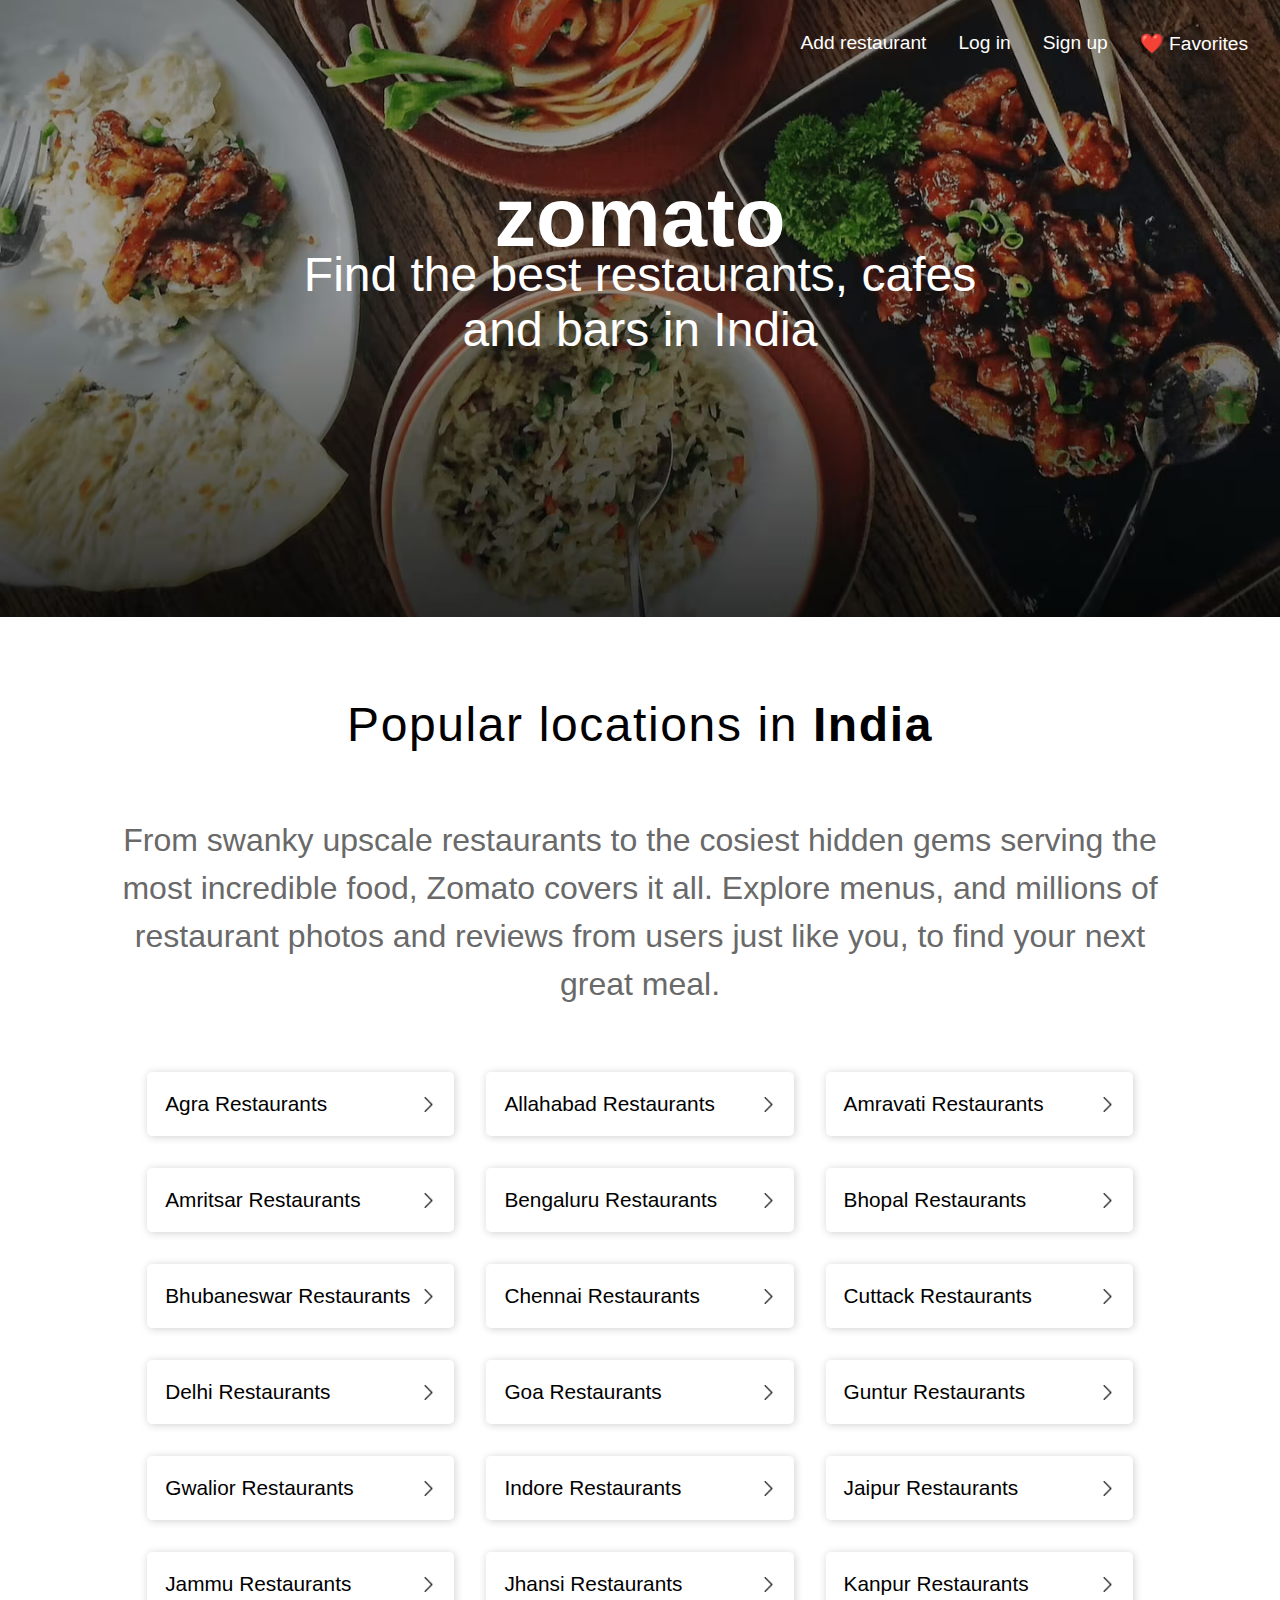
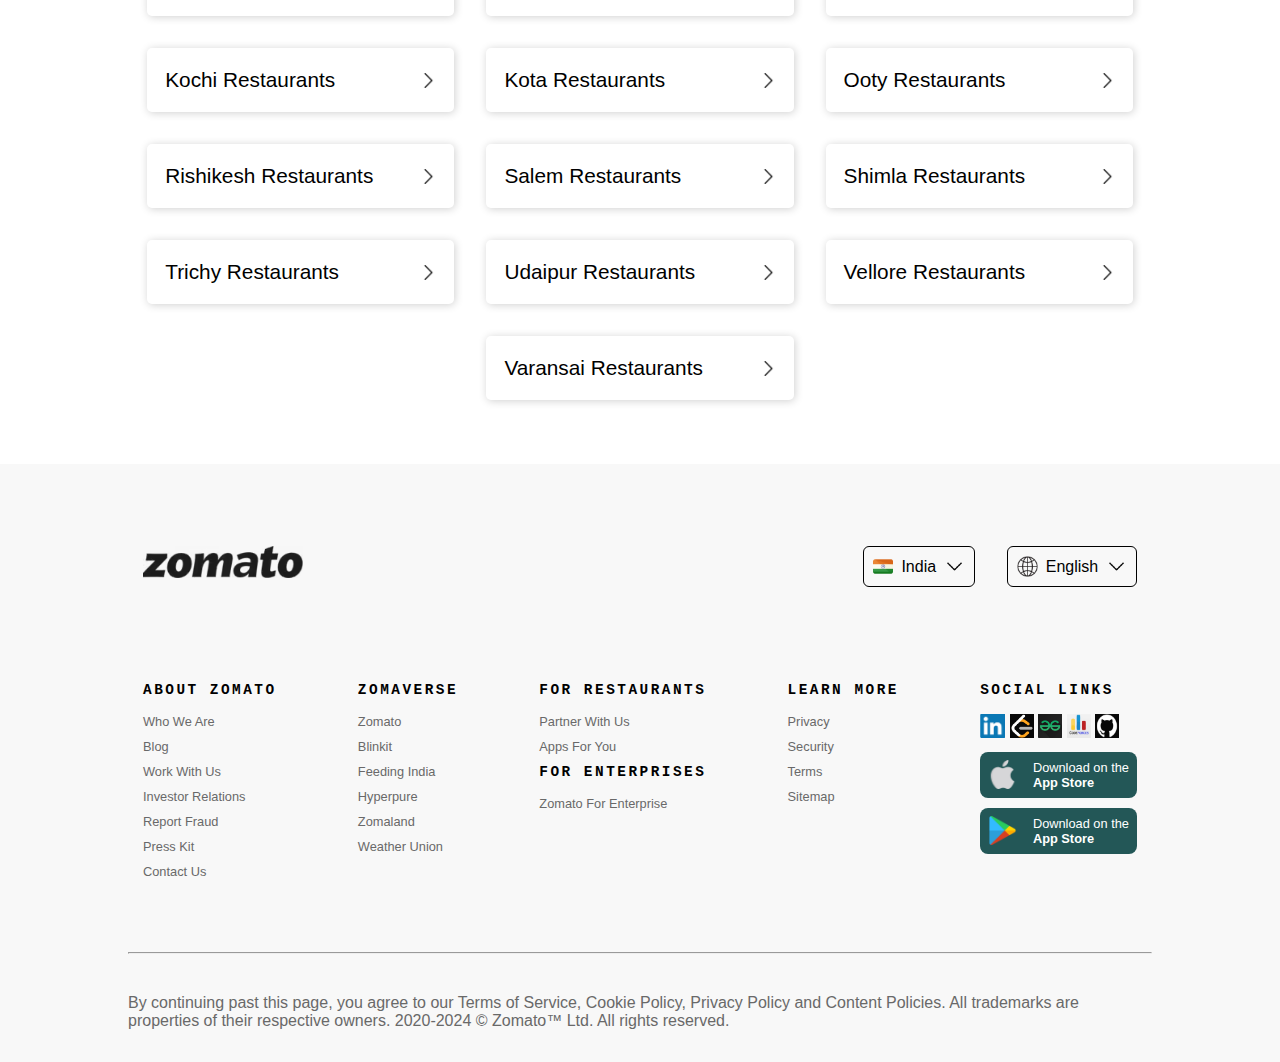
<file: index.html>
<!DOCTYPE html>
<html lang="en">

<head>
    <meta charset="UTF-8">
    <meta name="viewport" content="width=device-width, initial-scale=1.0">
    <title>Best Restaurants In India-Zomato Clone-BY NIDHI UPMAN</title>
    <link rel="icon" type="image/png" sizes="16x16" href="assets/icons/zomato_favicon.jpg">
    <link rel="stylesheet" href="style.css">
    <link rel="preconnect" href="https://fonts.googleapis.com">
    <link rel="preconnect" href="https://fonts.gstatic.com" crossorigin>
    <link href="https://fonts.googleapis.com/css2?family=Edu+TAS+Beginner:wght@700&display=swap" rel="stylesheet">
</head>

<body>
    <!-- header -->
    <header>
        <nav class="navbar">
        
            
            <p><a href="https://www.zomato.com/partner-with-us" target="_blank" style="color: white;">Add restaurant</a></p>
            <p><a href="https://www.zomato.com/" target="_blank" style="color: white;">Log in</a></p>
            <p><a href="https://www.zomato.com/" target="_blank" style="color: white;">Sign up</a></p>
            <p><a href="favorites.html" style="color:white;">❤️ Favorites</a></p>
                    


            
        </nav>
        <div class="header-center">
            <h1>zomato</h1>
            <p>Find the best restaurants, cafes</p>
            <p>and bars in India</p>
        </div>
        <div class="empty-container">
            <p>p</p>
        </div>
    </header>

    <!-- hero-section -->
    <div class="hero-section">
        <div class="hero-section-text-content">
            <div class="hero-section-text-content-heading">
                <p>Popular locations in</p>
                <!-- <img src="assets/icons/india.png" alt="indian-flag" class="flag"> -->
                <p>&nbsp;<b>India</b></p>
            </div>
            <div class="hero-section-text-content-sub-heading">
                <p>
                    From swanky upscale restaurants to the cosiest hidden gems serving the most incredible food, Zomato
                    covers it all. Explore menus, and millions of restaurant photos and reviews from users just like
                    you, to find your next great meal.
                </p>
            </div>
            <div class="states-container">

            </div>
        </div>
    </div>

    <!-- footer -->
    <footer>
        <div class="footer-header">
            <img src="assets/icons/footer-image.avif" alt="footer-image" class="footer-img">
            <div class="footer-header-drop-down">

                <div class="countries">
                    <div class="show-country">
                        <img src="assets/icons/india.png" alt="indian-flag" class="country-flag">
                        <p class="country-name">India</p>
                        <img src="assets/icons/down-arrow.png" alt="down-arrow">
                    </div>
                    <div class="countries-drop-down">
                        <div class="countries-drop-down-container">
                            <div class="triangular-box-1">
                            </div>
                        </div>
                    </div>
                </div>
                <div class="languages">
                    <div class="show-language">
                        <img src="assets/icons/earth-globe.png" alt="indian-flag">
                        <p class="show-language-on-language-box">English</p>
                        <img src="assets/icons/down-arrow.png" alt="down-arrow">
                    </div>
                    <div class="languages-drop-down">
                        <div class="languages-drop-down-container">

                            <div class="triangular-box-2">
                            </div>
                        </div>
                    </div>
                </div>
            </div>
        </div>
        <div class="footer-hero-section">
            <section class="about">
                <p class="footer-heading">ABOUT ZOMATO</p>
                <p class="footer-links"><a href="https://www.zomato.com/who-we-are">Who We Are</a></p>
                <p class="footer-links"><a href="https://blog.zomato.com/">Blog</a></p>
                <p class="footer-links"><a href="https://www.zomato.com/careers">Work With Us</a></p>
                <p class="footer-links"><a href="https://www.zomato.com/investor-relations">Investor Relations</a></p>
                <p class="footer-links"><a href="https://www.zomato.com/report-fraud">Report Fraud</a></p>
                <p class="footer-links"><a href="https://blog.zomato.com/press-kit">Press Kit</a></p>
                <p class="footer-links"><a href="https://www.zomato.com/contact">Contact Us</a></p>
            </section>
            <section class="zomaverse">
                <p class="footer-heading">ZOMAVERSE</p>
                <p class="footer-links"><a href="https://www.zomato.com/">Zomato</a></p>
                <p class="footer-links"><a href="https://blinkit.com/">Blinkit</a></p>
                <p class="footer-links"><a href="https://www.feedingindia.org/">Feeding India</a></p>
                <p class="footer-links"><a href="https://www.hyperpure.com/">Hyperpure</a></p>
                <p class="footer-links"><a href="https://www.zomato.com/zomaland">Zomaland</a></p>
                <p class="footer-links"><a href="https://www.weatherunion.com/">Weather Union</a></p>
            </section>
            <section class="for-restaurants">
                <p class="footer-heading">FOR RESTAURANTS</p>
                <p class="footer-links"><a href="https://www.zomato.com/partner-with-us">Partner With Us</a></p>
                <p class="footer-links"><a href="https://play.google.com/store/apps/details?id=com.application.services.partner&hl=en_IN&gl=US">Apps For You</a></p>
                <p class="footer-heading">FOR ENTERPRISES</p>
                <p class="footer-links"><a href="https://nidhiupman568.github.io/NIDHI-UPMAN-PORTFOLIO-Inspired-by-TERMINAL-POWERSHELL-COMMAND-PROMPT-/">Zomato For Enterprise</a></p>
            </section>
            <section class="learn-more">
                <p class="footer-heading">LEARN MORE</h4>
                <p class="footer-links"><a href="https://www.zomato.com/policies/privacy/">Privacy</a></p>
                <p class="footer-links"><a href="https://www.zomato.com/policies/security/">Security</a></p>
                <p class="footer-links"><a href="https://www.zomato.com/policies/security/">Terms</a></p>
                <p class="footer-links"><a href="https://www.zomato.com/directory">Sitemap</a></p>
            </section>
            <section class="social-links">
                <p class="footer-heading social-heading">SOCIAL LINKS</p>
                <div class="social-links-container">
                    
                        <a href="https://www.linkedin.com/in/upmannidhi09/" target="_blank">
                            <img src="assets/icons/social-media/linkedin.png" alt="LinkedIn">
                        </a>
                
<a href="https://leetcode.com/u/upmannidhi09/" target="_blank">
    <img src="assets/icons/social-media/leetcode.png" alt="LeetCode" style="width:24px;height:24px;">
</a>
<a href="https://www.geeksforgeeks.org/user/upmannidhi09/" target="_blank">
    <img src="assets/icons/social-media/gfg.png" alt="GeeksforGeeks" style="width:24px;height:24px;">
</a>

<!--<a href="https://www.codechef.com/users/upmanyunidhi09" target="_blank">
    <img src="assets/icons/social-media/codechef.png" alt="CodeChef" style="width:24px;height:24px;">
</a>-->
<a href="https://www.codechef.com/users/upmanyunidhi09" target="_blank">
    <img src="assets/icons/social-media/codeforces.png" alt="Codeforces" style="width:24px;height:24px;">
</a>
<a href="https://github.com/nidhiupman568" target="_blank">
    <img src="assets/icons/social-media/github.png" alt="GitHub" style="width:24px;height:24px;">
</a>
                    
                </div>
                <div class="download-container">
                    <div class="download">
                        <img src="assets/icons/apple.png" alt="apple">
                        <div class="download-content">
                            <p>Download on the</p>
                            <h3>App Store</h3>
                        </div>
                    </div>
                    <div class="download">
                        <img src="assets/icons/playstore.png" alt="playstore">
                        <div class="download-content">
                            <p>Download on the</p>
                            <h3>App Store</h3>
                        </div>
                    </div>
                </div>
            </section>
        </div>
        <div class="footer-footer">
            <hr class="horizontal-line">
            <p class="last-content">By continuing past this page, you agree to our Terms
                of Service, Cookie
                Policy, Privacy Policy and Content
                Policies. All trademarks are properties of their respective owners. 2020-2024 © Zomato™ Ltd. All rights
                reserved.</p>
        </div>
    </footer>

    <!-- overlay -->
    <div id="overlay">
        <?xml version="1.0" encoding="utf-8"?>
        <svg xmlns="http://www.w3.org/2000/svg" xmlns:xlink="http://www.w3.org/1999/xlink"
            style="margin: auto; background: none; margin-top: 5rem; display: block; shape-rendering: auto;"
            width="148px" height="148px" viewBox="0 0 100 100" preserveAspectRatio="xMidYMid">
            <circle cx="50" cy="50" fill="none" stroke="#df1317" stroke-width="5" r="44"
                stroke-dasharray="207.34511513692632 71.11503837897544">
                <animateTransform attributeName="transform" type="rotate" repeatCount="indefinite"
                    dur="0.9345794392523364s" values="0 50 50;360 50 50" keyTimes="0;1"></animateTransform>
            </circle>
        </svg>

        <p>Hang on while we fetch restaurants for you...😊</p>
    </div>
    <script src="script.js"></script>
</body>

</html>
</file>
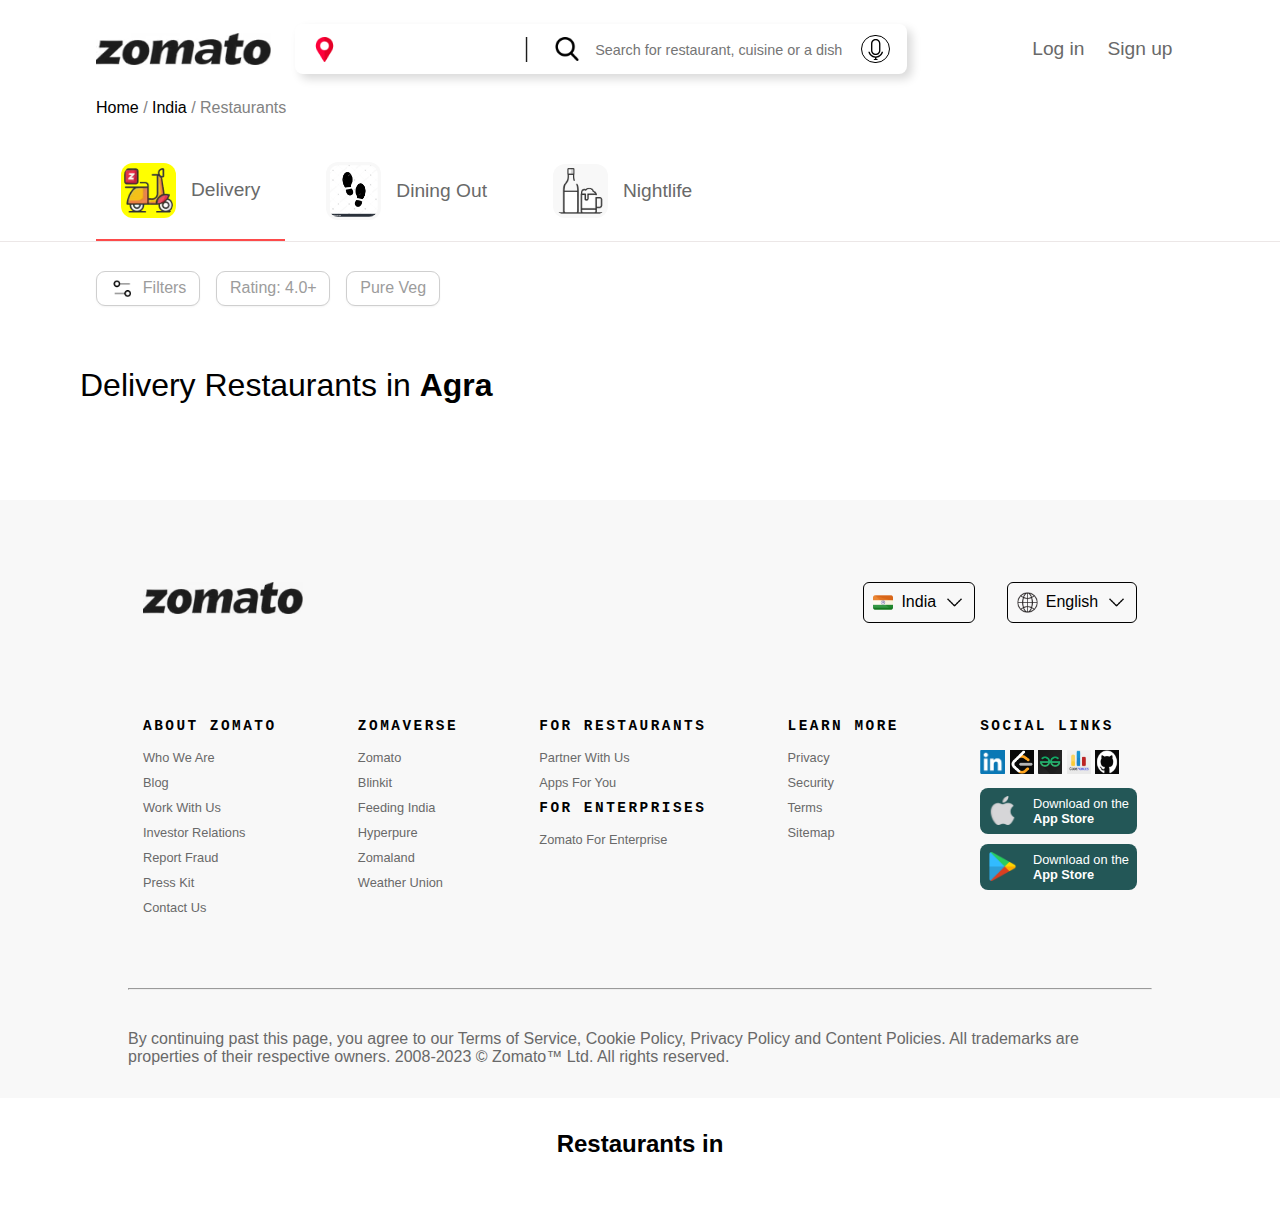
<file: cityFood.html>
<!DOCTYPE html>
<html lang="en">

<head>
    <meta charset="UTF-8">
    <meta name="viewport" content="width=device-width, initial-scale=1.0">
    <title class="pageTitle">Delivery Restaurants in </title>
    <link rel="icon" type="image/png" sizes="16x16" href="assets/icons/zomato_favicon.jpg">
    <link rel="stylesheet" href="cityFood.css">
</head>

<body>
    <!-- Header -->
    <header>
        <div class="left-header">
            <img src="assets/icons/footer-image.avif" alt="" class="zomato-logo">
            <div class="search-locality">
                <div class="location">
                    <div class="location-container">
                        <img src="assets/icons/current-location.png" alt="current-location" class="location-img">
                        <p class="city-name"></p>
                    </div>
                    <div class="down-arrow">
                        <img src="assets/icons/down-filled-triangular-arrow.png" alt="down-arrow"
                            class="down-arrow-img">
                    </div>
                </div>
                <img src="assets/icons/vertical-line.png" alt="" class="vertical-line">
                <div class="dish">
                    <div class="dish-container">
                        <img src="assets/icons/search (2).png" alt="search-icon" class="search-icon">
                        <input type="text" placeholder="Search for restaurant, cuisine or a dish" class="search-input">
                        <div class="listening-container">
                            <p>Listening</p>
                            <img src="assets/gifs/linear preloader.gif" alt="" class="microphone-preloader">
                        </div>
                        <div class="microphone-container">
                            <svg id="microphone" viewBox="-5 0 32 32" version="1.1" xmlns="http://www.w3.org/2000/svg"
                                xmlns:xlink="http://www.w3.org/1999/xlink"
                                xmlns:sketch="http://www.bohemiancoding.com/sketch/ns">
                                <title>microphone</title>
                                <desc>Created with Sketch Beta.</desc>
                                <defs></defs>
                                <g id="Page-1" stroke="none" stroke-width="1" fill="none" fill-rule="evenodd"
                                    sketch:type="MSPage">
                                    <g id="Icon-Set" sketch:type="MSLayerGroup"
                                        transform="translate(-105.000000, -307.000000)" fill="#000000">
                                        <path
                                            d="M111,314 C111,311.238 113.239,309 116,309 C118.761,309 121,311.238 121,314 L121,324 C121,326.762 118.761,329 116,329 C113.239,329 111,326.762 111,324 L111,314 L111,314 Z M116,331 C119.866,331 123,327.866 123,324 L123,314 C123,310.134 119.866,307 116,307 C112.134,307 109,310.134 109,314 L109,324 C109,327.866 112.134,331 116,331 L116,331 Z M127,326 L125,326 C124.089,330.007 120.282,333 116,333 C111.718,333 107.911,330.007 107,326 L105,326 C105.883,330.799 110.063,334.51 115,334.955 L115,337 L114,337 C113.448,337 113,337.448 113,338 C113,338.553 113.448,339 114,339 L118,339 C118.552,339 119,338.553 119,338 C119,337.448 118.552,337 118,337 L117,337 L117,334.955 C121.937,334.51 126.117,330.799 127,326 L127,326 Z"
                                            id="microphone" sketch:type="MSShapeGroup"></path>
                                    </g>
                                </g>
                            </svg>

                        </div>

                    </div>
                    <div class="search-dish-container">
                        <!-- <div class="search-restaurant-container-img-details">
                            <img src="assets/food/karchi.avif" alt="" class="search-restaurant-img">
                            <div class="search-restaurant-container-details">
                                <p class="search-restaurant-heading">Bikanervala</p>
                                <div class="search-restaurant-rating-container">
                                    <b class="search-restaurant-rating">4.3</b>
                                    <p class="search-star-icon" style="margin: 0px 0px 3px 2px;">☆</p>
                                </div>
                                <div class="search-restaurant-order-now">
                                    <p class="order-now">Order now</p>
                                    <img src="assets/icons/red-right-arrow.png" alt="" style="width: 1.1rem;">
                                </div>
                                <p class="search-restaurant-deliverytime">Delivery in 45 mins</p>

                            </div>
                        </div> -->
                    </div>
                </div>
            </div>
        </div>
        <div class="right-header">
            <p>Log in</p>
            <p>Sign up</p>
        </div>
        <div class="right-header-sm">
            <div class="sm-app">
                <p>Use App</p>
            </div>
            <img src="assets/icons/profile.png" alt="profile-pic">
        </div>
    </header>
    <div class="extra-space-top">
        hi
    </div>
    <div class="sub-header-sm">
        <div class="search-locality-sm">
            <div class="location-sm">
                <div class="location-container">
                    <img src="assets/icons/current-location.png" alt="current-location" class="location-img-sm">
                    <b class="city-name-sm"></b>
                </div>
            </div>
            <div class="dish">
                <div class="dish-container-sm">
                    <img src="assets/icons/search (2).png" alt="search-icon">
                </div>
            </div>
        </div>
    </div>

    <div class="dish-sm">
        <div class="dish-container-sm">
            <img src="assets/icons/search (2).png" alt="search-icon">
            <input type="text" placeholder="Search for restaurant, cuisine or a dish" class="search-input-sm">
            <div class="listening-container-sm">
                <p>Listening</p>
                <img src="assets/gifs/linear preloader.gif" alt="" class="microphone-preloader-sm">
            </div>
            <div class="microphone-container-sm">
                <svg id="microphone-sm" viewBox="-5 0 32 32" version="1.1" xmlns="http://www.w3.org/2000/svg"
                    xmlns:xlink="http://www.w3.org/1999/xlink" xmlns:sketch="http://www.bohemiancoding.com/sketch/ns">
                    <title>microphone</title>
                    <desc>Created with Sketch Beta.</desc>
                    <defs></defs>
                    <g id="Page-1" stroke="none" stroke-width="1" fill="none" fill-rule="evenodd" sketch:type="MSPage">
                        <g id="Icon-Set" sketch:type="MSLayerGroup" transform="translate(-105.000000, -307.000000)"
                            fill="#000000">
                            <path
                                d="M111,314 C111,311.238 113.239,309 116,309 C118.761,309 121,311.238 121,314 L121,324 C121,326.762 118.761,329 116,329 C113.239,329 111,326.762 111,324 L111,314 L111,314 Z M116,331 C119.866,331 123,327.866 123,324 L123,314 C123,310.134 119.866,307 116,307 C112.134,307 109,310.134 109,314 L109,324 C109,327.866 112.134,331 116,331 L116,331 Z M127,326 L125,326 C124.089,330.007 120.282,333 116,333 C111.718,333 107.911,330.007 107,326 L105,326 C105.883,330.799 110.063,334.51 115,334.955 L115,337 L114,337 C113.448,337 113,337.448 113,338 C113,338.553 113.448,339 114,339 L118,339 C118.552,339 119,338.553 119,338 C119,337.448 118.552,337 118,337 L117,337 L117,334.955 C121.937,334.51 126.117,330.799 127,326 L127,326 Z"
                                id="microphone" sketch:type="MSShapeGroup"></path>
                        </g>
                    </g>
                </svg>

            </div>
        </div>
        <div class="search-dish-container-sm">
            <div class="search-restaurant-container-img-details-sm">
                <img src="assets/food/karchi.avif" alt="" class="search-restaurant-img-sm">
                <div class="search-restaurant-container-details-sm">
                    <p class="search-restaurant-heading-sm">Bikanervala</p>
                    <div class="search-restaurant-rating-container-sm">
                        <b class="search-restaurant-rating-sm">4.3</b>
                        <p class="search-star-icon-sm" style="margin: 0px 0px 3px 2px;">☆</p>
                    </div>
                    <div class="search-restaurant-order-now-sm">
                        <p class="order-now-sm">Order now</p>
                        <img src="assets/icons/red-right-arrow.png" alt="" style="width: 1.1rem;">
                    </div>
                    <p class="search-restaurant-deliverytime-sm">Delivery in 45 mins</p>
                </div>
            </div>
        </div>
    </div>


    <div class="detect-current-location">
        <img src="assets/icons/detect-current-location.png" alt="" class="current-location-img">
        <div class="current-location-container">
            <p class="detect-current-location-text">Detect current location</p>
            <p class="gps">Using GPS</p>
        </div>
    </div>
    <div class="bread-crumb">
        <div class="bread-cumb-container">
            <p><a href="index.html">Home </a> / <a href="index.html"> India </a> /
                <b class="city-name-in-breadcrumb" style="font-weight: 100;"></b>
                Restaurants
            </p>
        </div>
    </div>

    <div class="categories">
        <div class="categories-container">
            <div class="delivery">
                <img src="assets/icons/delivery-image.avif" alt="delivery-image" class="delivery-image">
                <p>Delivery</p>
            </div>
            <div class="dining-out">
                <img src="assets/icons/dinning-out.avif" alt="dining-out-image" class="dining-out-image">
                <p>Dining Out</p>
            </div>
            <div class="night-life">
                <img src="assets/icons/nightLife.webp" alt="night-life-image" class="night-life-image">
                <p>Nightlife</p>
            </div>
        </div>
    </div>

    <div class="filters">
        <div class="filter-container">
            <div class="filter-box">
                <img src="assets/icons/filter.png" alt="filter-image" class="filter-image">
                <p class="filter-count"
                    style="display: none; background-color:red;color: white; border-radius: 5px; padding: 0.3rem 0.5rem;">
                    0</p>
                <p>Filters</p>
            </div>
            <div class="rating-box">
                <p class="rating-box-filter"
                    style="display: flex; flex-direction: row; align-items: center;gap: 0.5rem;">
                    Rating: 4.0+</p>
                <p class="cross-1" style="display: none;">X</p>
            </div>
            <div class="pure-veg-box">
                <p class="pure-veg-filter" style="display: flex; flex-direction: row; align-items: center;gap: 0.5rem;">
                    Pure Veg </p>
                <p class="cross-2" style="display: none;">X</p>
            </div>
        </div>
    </div>

    <!-- all-filters -->
    <div class="all-filters">
        <div class="all-filter-container">
            <div class="all-filter-header">
                <p>Filters</p>
                <img src="assets/icons/close-button.jpg" alt="close-button" class="filter-close-icon">
            </div>
            <hr>
            <div class="all-filter-hero-section">
                <div class="filter-container">
                    <div class="filter-container-left-section">
                        <div class="filter-1 filter-0">
                            <h3>Sort by</h3>
                            <p class="sort-by-type">Popularity</p>
                        </div>
                        <div class="filter-1 filter-2">
                            <h3>Cuisines</h3>
                        </div>
                        <div class="filter-1 filter-3">
                            <h3>Rating</h3>
                        </div>
                        <div class="filter-1 filter-4">
                            <h3>Cost per person</h3>
                        </div>
                        <div class="filter-1 filter-5">
                            <h3>More filters</h3>
                        </div>
                    </div>
                    <div class="filter-container-right-section">
                        <div class="filter-1-options">
                            <div class="popularity-box filter-option-box">
                                <input type="checkbox" name="popularity" id="popularity"
                                    onclick="handleCheckboxClick('popularity')">&nbsp;
                                <label for="popularity">Popularity</label>
                            </div>
                            <div class="rating-high-to-low-box filter-option-box">
                                <input type="checkbox" name="rating" id="rating"
                                    onclick="handleCheckboxClick('rating')">&nbsp;
                                <label for="rating">Rating: High to Low</label>
                            </div>
                            <div class="delivery-time-box filter-option-box">
                                <input type="checkbox" name="delivery-time" id="delivery-time"
                                    onclick="handleCheckboxClick('delivery-time')">&nbsp;
                                <label for="delivery-time">Delivery Time</label>
                            </div>
                            <div class="cost-low-to-high-box filter-option-box">
                                <input type="checkbox" name="cost-low-to-high" id="cost-low-to-high"
                                    onclick="handleCheckboxClick('cost-low-to-high')">&nbsp;
                                <label for="cost-low-to-high">Cost: Low to High</label>
                            </div>
                            <div class="cost-high-to-low-box filter-option-box">
                                <input type="checkbox" name="cost-high-to-low" id="cost-high-to-low"
                                    onclick="handleCheckboxClick('cost-high-to-low')">&nbsp;
                                <label for="cost-high-to-low">Cost: High to Low</label>
                            </div>
                        </div>
                        <div class="filter-2-options">
                            <div class="filter-2-options-container">
                                <div class="filter-2-options-search-box">
                                    <img src="assets/icons/search (2).png" alt="cuisine-search"
                                        class="cuisine-search">
                                    <input type="text" placeholder="Search here" class="blinking-cursor">
                                    <img src="assets/icons/close-button.jpg" alt="cuisine-close-button"
                                        class="cuisine-close-button">
                                </div>
                                <div class="filter-2-options-categories">
                                    <div class="filter-2-options-categories-containers">

                                    </div>
                                </div>
                            </div>
                        </div>
                        <div class="filter-3-options">
                            <div class="filter-3-options-header">
                                <h5>Rating</h5>
                                <h3 class="rating-display">Any</h3>
                            </div>
                            <div class="filter-3-options-container">
                                <div class="any-rating">
                                    <p class="rate-circle-1"></p>
                                    <h4 class="rating-any">Any</h4>
                                </div>
                                <p class="rate-line-1"></p>
                                <div class="any-rating">
                                    <p class="rate-circle-2"></p>
                                    <h4 class="rating3_5">3.5</h4>
                                </div>
                                <p class="rate-line-2"></p>
                                <div class="any-rating">
                                    <p class="rate-circle-3"></p>
                                    <h4 class="rating4">4.0</h4>
                                </div>
                                <p class="rate-line-3"></p>
                                <div class="any-rating">
                                    <p class="rate-circle-4"></p>
                                    <h4 class="rating4_5">4.5</h4>
                                </div>
                                <p class="rate-line-4"></p>
                                <div class="any-rating">
                                    <p class="rate-circle-5"></p>
                                    <h4 class="rating5">5.0</h4>
                                </div>
                            </div>
                        </div>
                        <div class="filter-4-options">
                            <div class="filter-4-options-header">
                                <h5>Cost per person</h5>
                                <div class="cost-display-range">
                                    <h3 class="range-from">₹0</h3>
                                    <h3 class="rang-to">Any</h3>
                                </div>
                            </div>
                            <div class="filter-4-options-container">
                                <div class="cost-filter-ranges">
                                    <div class="cost-filter-container">
                                        <h4 class="cost-zero">₹0</h4>
                                        <div class="attached-box"></div>
                                    </div>
                                    <div class="any-cost">
                                        <p class="cost-circle-1"></p>
                                        <p class="cost-line-1"></p>
                                    </div>
                                </div>
                                <div class="cost-filter-ranges">
                                    <div class="cost-filter-container">
                                        <h4 class="cost-one-fity">₹150</h4>
                                        <div class="attached-box"></div>
                                    </div>
                                    <div class="any-cost">
                                        <p class="cost-circle-2"></p>
                                        <p class="cost-line-2"></p>
                                    </div>
                                </div>
                                <div class="cost-filter-ranges">
                                    <div class="cost-filter-container">
                                        <h4 class="cost-three-hundred">₹300</h4>
                                        <div class="attached-box"></div>
                                    </div>
                                    <div class="any-cost">
                                        <p class="cost-circle-3"></p>
                                        <p class="cost-line-3"></p>
                                    </div>
                                </div>
                                <div class="cost-filter-ranges">
                                    <div class="cost-filter-container">
                                        <h4 class="cost-six-hundred">₹600</h4>
                                        <div class="attached-box"></div>
                                    </div>
                                    <div class="any-cost">
                                        <p class="cost-circle-4"></p>
                                        <p class="cost-line-4"></p>
                                    </div>
                                </div>
                                <div class="cost-filter-ranges">
                                    <div class="cost-filter-container">
                                        <h4 class="cost-six-hundred">Any</h4>
                                        <div class="attached-box"></div>
                                    </div>
                                    <div class="any-cost">
                                        <p class="cost-circle-5"></p>
                                    </div>
                                </div>
                            </div>
                        </div>
                        <div class="filter-5-options">
                            <div class="filter-5-options-container">
                                <div class="filter-5-search">
                                    <div class="filter-5-search-container">
                                        <img src="assets/icons/search (2).png" alt="search">
                                        <input type="text" name="" id="" placeholder="Search here">
                                    </div>
                                    <div class="close-filter-5">
                                        <img src="assets/icons/close-button.jpg" alt="">
                                    </div>
                                </div>
                            </div>
                        </div>
                    </div>
                </div>
                <hr>
                <div class="hero-section-footer">
                    <button class="clear-all-btn">Clear all</button>
                    <button class="apply-btn">Apply</button>
                </div>
            </div>
        </div>
    </div>


    <!-- hero section -->
    <section class="deliveryRestaurants">
        <p class="deliveryRestaurants-Header">
            Delivery Restaurants in <b class="deliveryRestaurants-Header-city-name" style="font-weight: 600;">Agra</b>
        </p>
        <div class="deliveryRestaurants-container">
        </div>
    </section>

    <!-- Footer -->
    <footer>
        <div class="footer-header">
            <img src="assets/icons/footer-image.avif" alt="footer-image" class="footer-img">
            <div class="footer-header-drop-down">

                <div class="countries">
                    <div class="show-country">
                        <img src="assets/icons/india.png" alt="indian-flag" class="country-flag">
                        <p class="country-name">India</p>
                        <img src="assets/icons/down-arrow.png" alt="down-arrow">
                    </div>
                    <div class="countries-drop-down">
                        <div class="countries-drop-down-container">
                            <div class="triangular-box-1">
                            </div>
                        </div>
                    </div>
                </div>
                <div class="languages">
                    <div class="show-language">
                        <img src="assets/icons/earth-globe.png" alt="indian-flag">
                        <p class="show-language-on-language-box">English</p>
                        <img src="assets/icons/down-arrow.png" alt="down-arrow">
                    </div>
                    <div class="languages-drop-down">
                        <div class="languages-drop-down-container">

                            <div class="triangular-box-2">
                            </div>
                        </div>
                    </div>
                </div>
            </div>
        </div>
        <div class="footer-hero-section">
            <section class="about">
                <p class="footer-heading">ABOUT ZOMATO</p>
                <p class="footer-links"><a href="https://www.zomato.com/who-we-are">Who We Are</a></p>
                <p class="footer-links"><a href="https://blog.zomato.com/">Blog</a></p>
                <p class="footer-links"><a href="https://www.zomato.com/careers">Work With Us</a></p>
                <p class="footer-links"><a href="https://www.zomato.com/investor-relations">Investor Relations</a></p>
                <p class="footer-links"><a href="https://www.zomato.com/report-fraud">Report Fraud</a></p>
                <p class="footer-links"><a href="https://blog.zomato.com/press-kit">Press Kit</a></p>
                <p class="footer-links"><a href="https://www.zomato.com/contact">Contact Us</a></p>
            </section>
            <section class="zomaverse">
                <p class="footer-heading">ZOMAVERSE</p>
                <p class="footer-links"><a href="https://www.zomato.com/">Zomato</a></p>
                <p class="footer-links"><a href="https://blinkit.com/">Blinkit</a></p>
                <p class="footer-links"><a href="https://www.feedingindia.org/">Feeding India</a></p>
                <p class="footer-links"><a href="https://www.hyperpure.com/">Hyperpure</a></p>
                <p class="footer-links"><a href="https://www.zomato.com/zomaland">Zomaland</a></p>
                <p class="footer-links"><a href="https://www.weatherunion.com/">Weather Union</a></p>
            </section>
            <section class="for-restaurants">
            
                <p class="footer-heading">FOR RESTAURANTS</p>
                <p class="footer-links"><a href="https://www.zomato.com/partner-with-us">Partner With Us</a></p>
                <p class="footer-links"><a href="https://play.google.com/store/apps/details?id=com.application.services.partner&hl=en_IN&gl=US">Apps For You</a></p>
                <p class="footer-heading">FOR ENTERPRISES</p>
                <p class="footer-links"><a href="https://nidhiupman568.github.io/NIDHI-UPMAN-PORTFOLIO-Inspired-by-TERMINAL-POWERSHELL-COMMAND-PROMPT-/">Zomato For Enterprise</a></p>
            </section>
            <section class="learn-more">
                <p class="footer-heading">LEARN MORE</h4>
                    <p class="footer-links"><a href="https://www.zomato.com/policies/privacy/">Privacy</a></p>
                    <p class="footer-links"><a href="https://www.zomato.com/policies/security/">Security</a></p>
                    <p class="footer-links"><a href="https://www.zomato.com/policies/security/">Terms</a></p>
                    <p class="footer-links"><a href="https://www.zomato.com/directory">Sitemap</a></p>
            </section>
            <section class="social-links">
                <p class="footer-heading social-heading">SOCIAL LINKS</p>
                <div class="social-links-container">
                    
                    <a href="https://www.linkedin.com/in/upmannidhi09/" target="_blank">
                        <img src="assets/icons/social-media/linkedin.png" alt="LinkedIn">
                    </a>
            
<a href="https://leetcode.com/u/upmannidhi09/" target="_blank">
<img src="assets/icons/social-media/leetcode.png" alt="LeetCode" style="width:24px;height:24px;">
</a>
<a href="https://www.geeksforgeeks.org/user/upmannidhi09/" target="_blank">
<img src="assets/icons/social-media/gfg.png" alt="GeeksforGeeks" style="width:24px;height:24px;">
</a>

<!--<a href="https://www.codechef.com/users/upmanyunidhi09" target="_blank">
<img src="assets/icons/social-media/codechef.png" alt="CodeChef" style="width:24px;height:24px;">
</a>-->
<a href="https://www.codechef.com/users/upmanyunidhi09" target="_blank">
<img src="assets/icons/social-media/codeforces.png" alt="Codeforces" style="width:24px;height:24px;">
</a>
<a href="https://github.com/nidhiupman568" target="_blank">
<img src="assets/icons/social-media/github.png" alt="GitHub" style="width:24px;height:24px;">
</a>
                    
                    
                </div>
                <div class="download-container">
                    <div class="download">
                        <img src="assets/icons/apple.png" alt="apple">
                        <div class="download-content">
                            <p>Download on the</p>
                            <h3>App Store</h3>
                        </div>
                    </div>
                    <div class="download">
                        <img src="assets/icons/playstore.png" alt="playstore">
                        <div class="download-content">
                            <p>Download on the</p>
                            <h3>App Store</h3>
                        </div>
                    </div>
                </div>
            </section>
        </div>
        <div class="footer-footer">
            <hr class="horizontal-line">
            <p class="last-content">By continuing past this page, you agree to our Terms
                of Service, Cookie
                Policy, Privacy Policy and Content
                Policies. All trademarks are properties of their respective owners. 2008-2023 © Zomato™ Ltd. All rights
                reserved.</p>
        </div>
    </footer>

    <div class="footer-disclaimer-sm">
        <div class="footer-disclaimer-sm-container">
            <div class="order-on-app-notification">
                <div class="left-notification-container">
                    <div class="white-close-image">
                        <img src="assets/icons/white close.png" alt="close-notification" class="close-notification">
                        <div class="noti-line">I</div>
                    </div>
                    <div class="noti-zomato-icon">
                        <img src="assets/icons/zomato_favicon.jpg" alt="">
                        <p>Order online from Zomato mobile app</p>
                    </div>
                </div>
                <div class="right-notification-container">
                    <div class="app-link">
                        <a href="https://play.google.com/store/search?q=zomato&c=apps" style="color: red;">
                            Order on App
                        </a>
                    </div>
                </div>
            </div>
        </div>
        <div class="delivery-dining-container-sm">
            <div class="delivery-container-sm">
                <img src="assets/icons/delivery.avif" alt="delivery-image" class="delivery-image-sm">
                <p>Delivery</p>
            </div>
            <div class="dining-out-container-sm">
                <img src="assets/icons/dinning-out.avif" alt="dining-out-image" class="dining-out-image-sm">
                <p>Dining Out</p>
            </div>
        </div>
    </div>
    <!-- overlay -->
    <div id="overlay">
        <svg xmlns="http://www.w3.org/2000/svg" xmlns:xlink="http://www.w3.org/1999/xlink"
            style="margin: auto; background: none; margin-top: 5rem; display: block; shape-rendering: auto;"
            width="148px" height="148px" viewBox="0 0 100 100" preserveAspectRatio="xMidYMid">
            <circle cx="50" cy="50" fill="none" stroke="#df1317" stroke-width="5" r="44"
                stroke-dasharray="207.34511513692632 71.11503837897544">
                <animateTransform attributeName="transform" type="rotate" repeatCount="indefinite"
                    dur="0.9345794392523364s" values="0 50 50;360 50 50" keyTimes="0;1"></animateTransform>
            </circle>
        </svg>

        <p>Redirecting you to next page 😊</p>
    </div>
    <main>
  <h2 style="text-align:center;margin-top:2rem;">Restaurants in <span id="city-name"></span></h2>
  <div class="restaurants-container"
       style="display:flex;flex-wrap:wrap;gap:1.5rem;justify-content:center;margin:2rem;">
  </div>
</main>
    <script src="cityFood.js"></script>


</body>

</html>
</file>
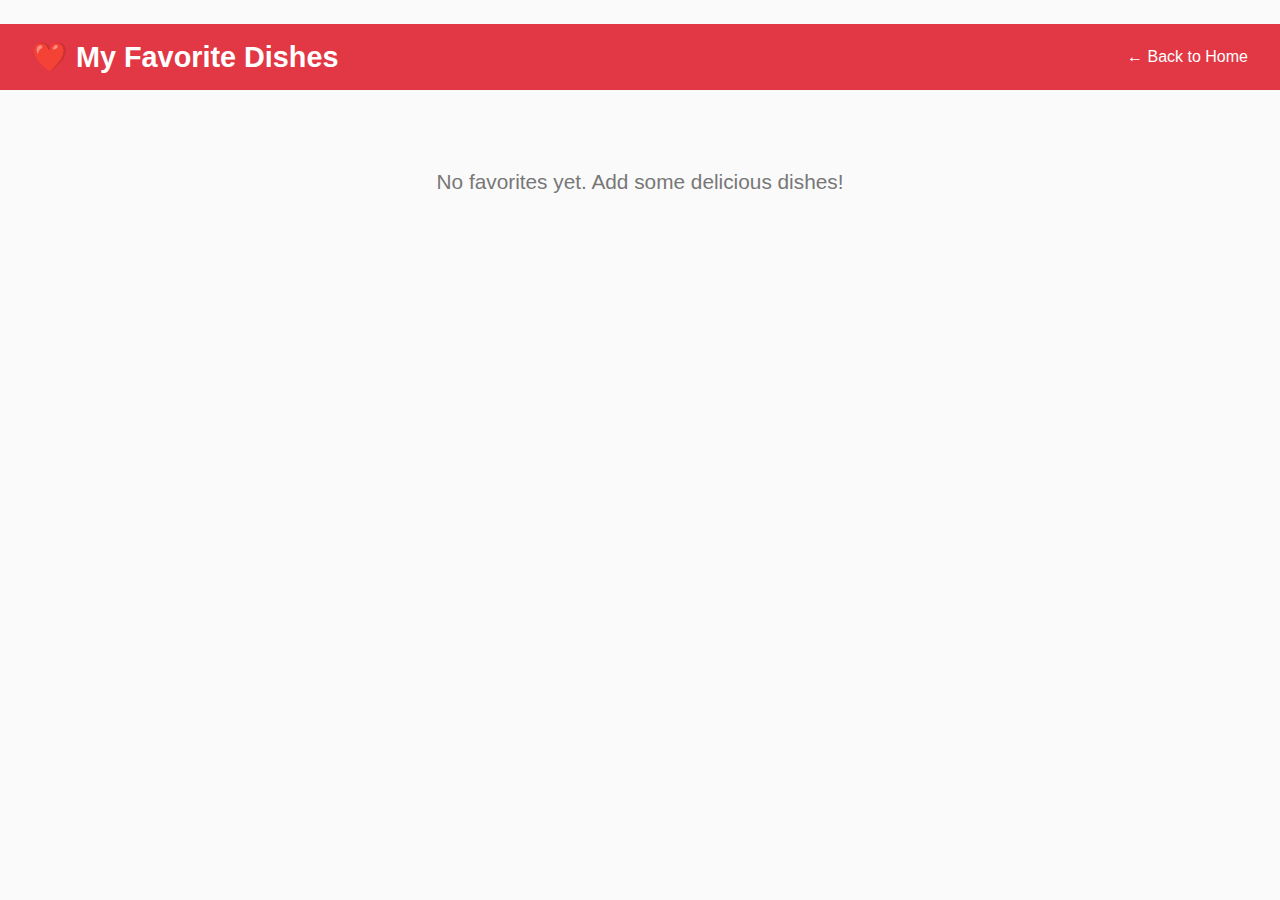
<file: favorites.html>
<!DOCTYPE html>
<html lang="en">
<head>
  <meta charset="UTF-8">
  <title>My Favorite Dishes 🍴</title>
  <link rel="stylesheet" href="restrauntDetail.css">
  <style>
    body {
      font-family: sans-serif;
      background-color: #fafafa;
      margin: 0;
      padding: 0;
    }

    header {
      background: #e23744;
      color: white;
      padding: 1rem 2rem;
      display: flex;
      justify-content: space-between;
      align-items: center;
    }

    header h1 {
      font-size: 1.8rem;
    }

    .favorites-container {
      display: flex;
      flex-wrap: wrap;
      gap: 1.5rem;
      justify-content: center;
      margin: 2rem;
    }

    .favorite-card {
      background-color: white;
      border-radius: 10px;
      box-shadow: 0 2px 8px rgba(0, 0, 0, 0.1);
      width: 260px;
      overflow: hidden;
      display: flex;
      flex-direction: column;
      transition: transform 0.2s ease;
    }

    .favorite-card:hover {
      transform: scale(1.03);
    }

    .favorite-card img {
      width: 100%;
      height: 180px;
      object-fit: cover;
    }

    .favorite-card-content {
      padding: 1rem;
    }

    .favorite-card-content h3 {
      font-size: 1.2rem;
      margin-bottom: 0.5rem;
    }

    .favorite-card-content p {
      margin: 0.2rem 0;
      color: #555;
    }

    .remove-btn {
      background: transparent;
      border: 1px solid #e23744;
      color: #e23744;
      cursor: pointer;
      border-radius: 5px;
      padding: 0.4rem 0.6rem;
      font-size: 0.9rem;
      margin-top: 0.5rem;
      transition: all 0.2s ease;
    }

    .remove-btn:hover {
      background: #e23744;
      color: white;
    }

    .no-favorites {
      text-align: center;
      margin-top: 3rem;
      font-size: 1.3rem;
      color: #777;
    }
  </style>
</head>
<body>
  <header>
    <h1>❤️ My Favorite Dishes</h1>
    <a href="index.html" style="color:white;text-decoration:none;">← Back to Home</a>
  </header>

  <div class="favorites-container" id="favorites-container"></div>
  <p id="no-favorites" class="no-favorites" style="display:none;">No favorites yet. Add some delicious dishes!</p>

  <script src="favorites.js"></script>
</body>
</html>
</file>
<file: style.css>
* {
    margin: 0;
    padding: 0;
    box-sizing: border-box;
    font-family: sans-serif;
}


header {
    background-image: url('assets/icons/header-image.avif');
    background-repeat: no-repeat;
    background-size: cover;
    background-position: center;
}

.navbar {
    display: flex;
    justify-content: right;
    padding: 2rem;
    gap: 2rem;
    color: white;
}

.navbar p {
    font-size: 1.2rem;
    cursor: pointer;
}

.header-center {
    color: white;
    display: flex;
    flex-direction: column;
    justify-content: center;
    margin-top: 6.5%;
}

.header-center h1 {
    font-size: 5.2rem;
    font-family: 'Lucida Sans', 'Lucida Sans Regular', 'Lucida Grande', 'Lucida Sans Unicode', Geneva, Verdana, sans-serif;
    text-align: center;
    margin-bottom: -1.2rem;
}

.header-center p {
    text-align: center;
    font-size: 3rem;
    font-family: 'Gill Sans', 'Gill Sans MT', 'Calibri', 'Trebuchet MS', sans-serif;
}

/* dispay none in small screens */
.empty-container {
    color: white;
    border: 1px solid transparent;
}

.empty-container p {
    margin-bottom: 15rem;
    color: transparent;
}

/* hero section styling */
.hero-section {
    margin-top: 5rem;
}

.hero-section-text-content-heading {
    font-size: 3rem;
    letter-spacing: 0.1rem;
    display: flex;
    justify-content: center;
    flex-wrap: wrap;
    margin-bottom: 4rem;
}

.hero-section-text-content-sub-heading {
    margin-bottom: 4rem;
}

.hero-section-text-content-sub-heading p {
    margin: auto;
    width: 85%;
    text-align: center;
    font-size: 2rem;
    color: rgb(105, 105, 105);
    line-height: 3rem;
}

.flag {
    height: 4.5rem;
    width: 4.5rem;
    background-color: white;
}

/* states container */
.states-container {
    display: flex;
    flex-direction: row;
    justify-content: space-around;
    flex-wrap: wrap;
    gap: 2rem;
    padding: 0 8rem;
    justify-content: center;
}

.states-restaurant {
    box-shadow: 1px 1px 9px rgba(0, 0, 0, 0.19);
    padding: 20px 18px;
    align-items: center;
    display: flex;
    justify-content: space-between;
    cursor: pointer;
    border-radius: 5px;
    width: 30%;
}

.states-restaurant p {
    font-size: 1.3rem;
}

.states-restaurant img {
    width: 15px;
}

.states-restaurant:hover {
    box-shadow: 1.8px 1.8px 9px rgba(0, 0, 0, 0.2);
}

/* footer */
footer {
    margin-top: 4rem;
    background-color: rgb(248, 248, 248);
    padding: 0.2rem 8rem 0;
}

.footer-header {
    margin-top: 4rem;
    display: flex;
    justify-content: space-between;
    flex-wrap: wrap;
    padding: 15px;
}

.footer-img {
    width: 10rem;
    height: 2rem
}

.footer-header-drop-down {
    display: flex;
    gap: 2rem;
    height: 42px;
}

.show-language,
.show-country {
    display: flex;
    align-items: center;
    justify-content: center;
    gap: 0.5rem;
    border: 1px solid black;
    border-radius: 6px;
    width: auto;
    cursor: pointer;
    padding: 9px;
}

.show-language-on-language-box {
    font-size: 1rem;
}

.countries {
    position: relative;
}

/* country drop down */
.countries-drop-down {
    position: relative;
    top: -215px;
    right: 310px;
    width: 0.1rem;
    padding: 5px;
    display: none;
    z-index: 1;
}

.countries-drop-down-container {
    position: relative;
    bottom: 45px;
    right: -15px;
    width: 36rem;
    height: auto;
    display: grid;
    grid-template-columns: repeat(4, 145px);
    background-color: white;
    border-radius: 5px;
    box-shadow: rgba(0, 0, 0, 0.15) 0.1rem 4rem 4rem;
}

.triangular-box-1 {
    position: absolute;
    right: 210px;
    bottom: -10px;
    transform: rotate(45deg);
    width: 25px;
    height: 25px;
    background-color: white;
    box-shadow: rgba(0, 0, 0, 0.15) 0.1rem 4rem 4rem;
}

.flag-with-name {
    display: flex;
    align-items: center;
    gap: 0.5rem;
    margin: 7px;
    z-index: 1;
    padding: 5px 2px;
    cursor: pointer;
}

.flag-with-name:hover {
    background-color: rgb(248, 248, 248);
}

.languages img,
.countries img {
    width: 1.3rem;
}

/* languages drop down container  */
.languages {
    position: relative;
}

.languages-drop-down {
    display: none;
}

.languages-drop-down-container {
    position: absolute;
    left: -32px;
    bottom: 52px;
    width: 10rem;
    height: auto;
    background-color: white;
    border-radius: 5px;
    box-shadow: rgba(0, 0, 0, 0.15) 0.1rem 4rem 4rem;
    padding: 0px 4px 5px 4px;
}

.triangular-box-2 {
    position: absolute;
    right: 70px;
    bottom: -10px;
    transform: rotate(45deg);
    width: 25px;
    height: 25px;
    background-color: white;
    box-shadow: rgba(0, 0, 0, 0.15) 0.1rem 4rem 4rem;
}

.language-with-name {
    padding: 15px;
    cursor: pointer;
}


.language-with-name p {
    font-size: 1.2rem;
}


.language-with-name:hover {
    background-color: rgb(248, 248, 248);
}

/* footer hero section */
.footer-hero-section {
    margin-top: 4rem;
    display: flex;
    justify-content: space-between;
    flex-wrap: wrap;
    padding: 15px;

}

.footer-heading {
    font-family: monospace;
    font-size: 0.9rem;
    letter-spacing: 2.5px;
    margin-bottom: 1rem;
    font-weight: 900;
}

.footer-links {
    margin-bottom: 10px;
    font-size: 0.8rem;
}

a {
    text-decoration: none;
    color: rgb(105, 105, 105);
}


/* social media */
.download img,
.social-links-container img {
    width: 25px;
    cursor: pointer;
}

.download {
    display: flex;
    justify-content: space-between;
    width: 9.8rem;
    background-color: rgb(35, 87, 87);
    padding: 0.5rem;
    margin-top: 10px;
    border-radius: 8px;
    color: white;
    cursor: pointer;
}

.download img {
    width: 1.8rem;
    height: 1.8rem;
}

.download-content p,
.download-content h3 {
    font-size: 0.8rem;
}

.footer-footer {
    display: flex;
    justify-content: center;
    flex-wrap: wrap;
}

.horizontal-line {
    margin: 3rem 0rem 2.5rem;
    display: flex;
    width: 100%;
}

.last-content {
    color: rgb(105, 105, 105);
    margin-bottom: 2rem;
}

/* overlay */

#overlay {
    position: fixed;
    top: 0;
    left: 0;
    width: 100%;
    height: 100vh;
    background-color: #f3f3f3;
    z-index: 5;
    display: none;
}

#overlay p {
    text-align: center;
    margin-top: 5rem;
    font-size: 2rem;
    color: red;
    font-family: Cambria, Cochin, Georgia, Times, 'Times New Roman', serif;
}



/* media queries */


@media all and (width<=500px) {
    header {
        height: 450px;
    }

    .header-center h1 {
        font-size: 3.5rem;
        margin-bottom: 0.1px;
    }

    .header-center p {
        font-size: 1.3rem;
    }

    /* hero section */
    .hero-section-text-content-heading {
        font-size: 1.8rem;
        margin-bottom: 2rem;
    }

    .hero-section-text-content-sub-heading p {
        font-size: 1rem;
        line-height: 1.5rem;
    }

    /* states container */
    .states-container {
        padding: 0 0rem;
    }


    .states-restaurant {
        height: 50px;
        width: 90%;
    }

    .states-restaurant p {
        font-size: 0.9rem;
    }

    .states-restaurant img {
        width: 15px;
    }

    /* footer */
    footer {
        margin-top: 3rem;
        padding: 0.2rem 0% 0%;
    }


    .footer-header {
        margin-top: 1rem;
        justify-content: start;
        width: 100%;
    }

    .footer-img {
        margin-bottom: 24px;
    }

    .footer-header-drop-down {
        flex-wrap: wrap;
    }

    .countries-drop-down-container {
        bottom: 265px;
        right: -260px;
        margin-left: 40px;
        width: 18rem;
        grid-template-columns: repeat(2, 145px);
    }

    .social-links {
        margin: auto;
        display: flex;
        flex-direction: column;
    }

    .social-heading {
        font-size: 0.8rem;
        text-align: center;
        margin: 25px 0 15px;
        letter-spacing: 5px;
    }

    .social-links-container a {
        margin-right: 20px;
    }

    .download-container {
        display: flex;
        justify-content: space-around;
        order: -1;
    }

    .download {
        width: 7rem;
        padding: 0.5rem;
        margin-top: 35px;
    }

    .download img {
        width: 1.2rem;
        height: 1.2rem;
    }

    .download-content p,
    .download-content h3 {
        font-size: 0.6rem;
    }

    .footer-hero-section {
        margin-top: 1rem;
    }

    .footer-footer {
        padding: 0 10px;
    }

    /* overlay */
    #overlay p {
        font-size: 1.5rem;
    }

}
</file>
<file: cityFood.css>
* {
    margin: 0;
    padding: 0;
    box-sizing: border-box;
    font-family: sans-serif;
}

body {
    max-width: 1450px;
    margin: auto;
}



/* header */
header {
    margin-top: 1.5rem;
    padding: 0 6rem;
    display: flex;
    align-items: center;
    justify-content: space-between;
}

.extra-space-top,
.dish-container-sm {
    display: none;
}

.left-header {
    display: flex;
    align-items: center;
    gap: 1.5rem;
    width: 75%;

}

.zomato-logo {
    width: 175px;
    height: 32px;
}

.search-locality {
    display: flex;
    align-items: center;
    /* gap: 1rem; */
    height: 50px;
    width: 75%;
    border: 1px solid transparent;
    border-radius: 8px;
    box-shadow: 5px 5px 10px rgba(0, 0, 0, 0.15);
}

.location {
    display: flex;
    align-items: center;
    justify-content: space-between;
    width: 60%;
    padding: 0 1rem;
}

.location-container {
    display: flex;
    align-items: center;
    gap: 1rem;
}

.location-container img {
    width: 25px;
}

.down-arrow img {
    width: 15px;
    margin-top: 0.2rem;
    cursor: pointer;
    transition: transform 0.1s ease;
}

.vertical-line {
    height: 25px;
}

.sub-header-sm {
    display: none;
}

.dish-sm {
    display: none;
}

.dish {
    display: flex;
    flex-direction: column;
    position: relative;
    padding: 0 1rem;
}

.dish-container {
    padding: 0.25rem 0;
    padding-right: 0rem;
    display: flex;
    align-items: center;
    gap: 1rem;
}

.dish-container img {
    width: 1.6rem;
    height: 1.6rem;
}

.dish-container input {
    border: none;
    width: 250px;
    font-size: 1.2rem;
}

.dish-container input:focus {
    outline: none;
    border: none;
}

.dish-container input::placeholder {
    font-size: 0.9rem;
}

.search-dish-container,
.search-dish-container-sm {
    border-radius: 5px;
    background-color: white;
    z-index: 3;
    position: absolute;
    top: 3rem;
    height: 88vh;
    width: 100%;
    padding: 0.6rem 0rem 1rem 0rem;
    overflow: scroll;
    overflow-x: hidden;
    border: 1px solid rgb(207, 207, 207);
    box-shadow: rgba(28, 28, 28, 0.08) 0px 2px 8px;
    transition: opacity 0.25s ease 0s, top 0.25s ease 0s;
    display: none;
}

.search-dish-container {
    width: 94%;
}

.search-dish-container-sm {
    top: 2.6rem;
}

/* Listening container */
.listening-container {
    display: flex;
    gap: 0.3rem;
    display: none;
}


/* microphone */
.microphone-container {
    border: 1px solid black;
    width: 2rem;
    height: 2rem;
    margin-left: 5rem;
    border-radius: 50%;
    cursor: pointer;
}

#microphone {
    width: 80%;
    height: 80%;
    margin-left: 0.2rem;
    margin-top: 0.2rem;
}

.microphone-preloader {
    /* display: none; */
}

.search-dish-container-sm {
    margin: 1.7rem 0 0 0.5rem;
    width: 90%;
}

.search-restaurant-container-img-details,
.search-restaurant-container-img-details-sm {
    display: flex;
    gap: 1rem;
    height: auto;
    padding: 0.8rem 0.8rem;
    margin-bottom: 1rem;
    cursor: pointer;
}

.search-restaurant-container-img-details:hover,
.search-restaurant-container-img-details-sm:hover {
    border-radius: 9px;
    background-color: rgba(178, 216, 227, 0.176);
}

.search-restaurant-container-img-details img,
.search-restaurant-container-img-details-sm img {
    border-radius: 5px;
    width: 8rem;
    object-fit: cover;
}

.search-restaurant-container-details {}

.search-restaurant-rating-container,
.search-restaurant-rating-container-sm {
    display: flex;
    align-items: center;
    justify-content: space-between;
    width: 30%;
    padding: 0.2rem;
    border-radius: 5px;
    background-color: green;
    color: white;
    font-size: 0.7rem;
    margin: 0.3rem 0;
}

.search-restaurant-order-now,
.search-restaurant-order-now-sm {
    display: flex;
    gap: 0.2rem;
    align-items: center;
    color: red;
    margin: 0.6rem 0;
}

.search-restaurant-deliverytime,
.search-restaurant-deliverytime-sm {
    color: rgb(130, 130, 130);
}






.right-header {
    display: flex;
    justify-content: space-around;
    width: 15%;
    cursor: pointer;
}

.right-header p {
    font-size: 1.2rem;
    color: rgb(105, 105, 105);
}

.right-header p:hover {
    color: black;
}

.detect-current-location {
    border: 4px solid rgba(0, 0, 0, 0.01);
    display: flex;
    align-items: start;
    gap: 0.5rem;
    width: 30%;
    padding: 15px 30px;
    margin: 15px 0 0 295px;
    height: 80px;
    cursor: pointer;
    border-radius: 8px;
    box-shadow: 1px 1px 5px rgba(0, 0, 0, 0.3);
    background-color: white;
    visibility: hidden;
}

.detect-current-location img {
    width: 25px;
}

.detect-current-location-text {
    color: red;
    font-size: 1.2rem;
}

.right-header-sm {
    display: none;
}

.right-header-sm img {
    width: 2.5rem;
    display: none;
}


/* bread-cumb */
.bread-crumb {
    margin-top: -70px;
    padding: 0 6rem;
}

.bread-cumb-container p {
    color: rgb(130, 130, 130)
}

.bread-cumb-container p a {
    color: black;
}

.bread-cumb-container p a:hover {
    color: red;
}

/* categories */
.categories {
    padding: 0 6rem 3rem;
    margin-top: 1.5rem;
    border-bottom: 1px solid rgb(236, 231, 231);
}

.categories-container {
    display: flex;
    gap: 1rem;
}

.delivery,
.dining-out,
.night-life {
    display: flex;
    align-items: center;
    height: 100px;
    width: auto;
    padding: 0 25px;
    gap: 15px;
    margin-bottom: -3rem;
    cursor: pointer;
    color: rgb(105, 105, 105);
}

.delivery {
    border-bottom: 2px solid rgb(253, 74, 74);
}

.delivery p,
.dining-out p,
.night-life p {
    font-size: 1.2rem;
}

.delivery img,
.dining-out img,
.night-life img {
    width: 55px;
    padding: 0.2rem;
    background-color: rgb(248, 248, 248);
    border-radius: 12px;
}

.delivery img {
    background-color: yellow;
}

/* filters */
.filters {
    padding: 1.8rem 6rem;
    position: sticky;
    top: 0;
    z-index: 2;
    background-color: white;
}

.filter-container {
    display: flex;
}

.filter-box,
.rating-box,
.pure-veg-box,
.cuisines-box {
    display: flex;
    align-items: center;
    justify-content: space-between;
    gap: 0.5rem;
    width: auto;
    border-radius: 9px;
    height: 35px;
    cursor: pointer;
    border: 1px solid rgb(207, 207, 207);
    color: rgb(156, 156, 156);
    background-color: rgb(255, 255, 255);
    box-shadow: rgba(54, 54, 54, 0.06) 0px 1px 2px;
    padding: 0.8rem;
}

.filter-box {
    cursor: default;
}

.filter-box img {
    width: 25px;
}

.cuisines-box img {
    width: 16px;
}

/* all filters */
.all-filters {
    position: fixed;
    top: 2rem;
    left: 15rem;
    width: 60%;
    margin: auto;
    height: 580px;
    border-radius: 9px;
    z-index: 2;
    background-color: white;
    border: 4px solid black;
    display: none;
}


.all-filter-container {
    display: flex;
    flex-direction: column;
}

.all-filter-header {
    display: flex;
    flex-direction: row;
    justify-content: space-between;
    padding: 1rem;
}

.all-filter-header p {
    font-size: 1.5rem;
}

.all-filter-header img {
    width: 25px;
    cursor: pointer;
}

.filter-container {
    display: flex;
    gap: 1rem;
}

.filter-container-left-section {
    display: flex;
    flex-direction: column;
}

.filter-2,
.filter-3,
.filter-4,
.filter-5 {
    background-color: rgb(248, 248, 248);
}



.filter-1 {
    width: 10rem;
    padding: 1rem;
    cursor: pointer;
    height: 80px;
    color: rgb(79, 79, 79);
}

.filter-1 h3 {
    font-weight: 300;
}

.filter-1 p {
    color: red;
}

.filter-container-right-section {

    width: 60rem;

}

.filter-1-options {
    display: block;
}

.filter-1-options div {
    margin: 1rem 0rem 2rem;
    padding-left: 3rem;
}


/* filter 2*/
.filter-2-options {
    padding-right: 1rem;
    display: none;
}

.filter-2-options-search-box img {
    width: 20px;
}

.filter-2-options-container {
    margin: 1rem 0rem 2rem;
    padding-left: 3rem;
}

.filter-2-options-search-box {
    display: flex;
    align-items: center;
    padding-left: 0.5rem;
    border: 1px solid rgb(156, 156, 156);
    border-radius: 9px;
    height: 45px;
}

.filter-2-options-search-box img {
    width: 20px;
    height: 20px;
    cursor: pointer;
}

.filter-2-options-search-box input {
    width: 90%;
    border: none;
    padding-left: 0.5rem;
    height: 40px;
    font-size: 1.15rem;
}

.filter-2-options-search-box input:focus {
    outline: none;
    border: none;
}

.filter-2-options-categories-containers {
    display: flex;
    justify-content: start;
    gap: 1rem;
    flex-wrap: wrap;
    margin-top: 1rem;
    height: 42vh;
    overflow: auto;
}

.box-1 {
    width: 40%;
    display: flex;
    gap: 1rem;
    cursor: pointer;
}

.circle {
    border: 1px solid black;
    height: 1rem;
    width: 1rem;
    border-radius: 9px;
    color: transparent;
}

/* filter - 3 */
.filter-3-options,
.filter-4-options,
.filter-5-options {
    display: none;
    padding: 0.5rem;
}

.filter-3-options-header {
    margin-bottom: 6.6rem;
}

.filter-3-options-header h5 {
    color: rgb(105, 105, 105);
}

.filter-3-options-header h3 {
    font-weight: 300;
}

.filter-3-options-container {
    display: flex;
    align-items: center;
    margin-left: 2rem;
    color: maroon;
}

.any-rating {
    display: flex;
    flex-direction: column;
}

.any-rating p {
    margin-top: 22px;
}

.any-rating h4 {
    margin-top: 5px;
}


.rate-circle-1 {
    background-color: rgb(226, 55, 68);
    border-radius: 12px;
    height: 1.4rem;
    width: 1.4rem;
    margin: 0 0.3rem;
    cursor: pointer;
}

.rate-circle-2,
.rate-circle-3,
.rate-circle-4,
.rate-circle-5 {
    background-color: rgb(226, 55, 68);
    border-radius: 9px;
    height: 1rem;
    width: 1rem;
    margin: 0 0.3rem;
    cursor: pointer;
}

.rate-line-1,
.rate-line-2,
.rate-line-3,
.rate-line-4,
.rate-line-5 {
    width: 4rem;
    width: 18%;
    height: 5px;
    background-color: rgb(226, 55, 68);
    border-radius: 8px;
}

/* cost filter */

.filter-4-options-header {
    margin-bottom: 5rem;
}

.filter-4-options-container {
    display: flex;
    margin-left: 1.3rem;
}

/* more filters*/
.filter-5-search {
    display: flex;
    align-items: center;
    justify-content: space-between;
    border: 1px solid black;
    width: 90%;
    border-radius: 9px;
    height: 40px;
    padding: 0.2rem 0.5rem;
    margin-top: 1rem;
}

.filter-5-search-container {
    display: flex;
    align-items: center;
    gap: 0.5rem;
}

.filter-5-search-container img {
    width: 1.25rem;
}

.filter-5-search-container input {
    border: none;
    font-size: 1.2rem;
}

.filter-5-search-container input:focus {
    border: none;
    outline: none;
}


.close-filter-5 img {
    width: 1.2rem;
    cursor: pointer;
}


.cost-filter-ranges {
    display: flex;
    flex-direction: column;
}

.any-cost {
    display: flex;
    flex-direction: row;
    align-items: center;
}

.cost-filter-container {
    display: flex;
    flex-direction: row;
    margin-left: -1.5rem;
    background-color: black;
    text-align: center;
    color: white;
    width: 2.8rem;
    height: 2rem;
    padding: 0.5rem;
    font-size: 0.8rem;
    border-radius: 9px;
    margin-bottom: 1rem;
    position: relative;
}

.attached-box {
    position: absolute;
    top: 18px;
    left: 10px;
    transform: rotate(45deg);
    height: 15px;
    width: 20px;
    background-color: black;
    z-index: -1;
}

.cost-display-range {
    display: flex;
    width: 5rem;
    justify-content: space-between;
}

.cost-line-1,
.cost-line-2,
.cost-line-3,
.cost-line-4 {
    height: 2px;
    width: 8rem;
    border-radius: 9px;
    border: 4px solid red;
}

.cost-circle-1,
.cost-circle-2,
.cost-circle-3,
.cost-circle-4,
.cost-circle-5 {
    background-color: rgb(226, 55, 68);
    border-radius: 9px;
    height: 1rem;
    width: 1rem;
    margin: 0 -0.8rem;
    cursor: pointer;
}


.hero-section-footer {
    display: flex;
    justify-content: end;
    gap: 0.5rem;
    margin-right: 1rem;
}

.clear-all-btn {
    width: 5rem;
    padding: 0.5rem;
    background-color: transparent;
    border: none;
    cursor: pointer;
    margin-top: 1rem;
    border-radius: 5px;
}

.clear-all-btn:hover {
    background-color: rgb(207, 207, 207);
}

.apply-btn {
    width: 5rem;
    padding: 0.5rem;
    background: border-box rgb(239, 79, 95);
    border-color: rgb(239, 79, 95);
    color: white;
    border-radius: 5px;
    cursor: pointer;
    margin-top: 1rem;
}

/* hero section */
.deliveryRestaurants {
    padding: 0 5rem;
}

.deliveryRestaurants-Header {
    margin: 2rem 0;
    font-size: 2rem;
}

.deliveryRestaurants-container {
    display: flex;
    flex-wrap: wrap;
    justify-content: space-between;
}

.deliveryRestaurants-card {
    padding: 0.5rem;
    width: 30%;
    cursor: pointer;
    border-radius: 9px;
    margin-bottom: 1.5rem;
    position: relative;
}

.deliveryRestaurants-card:hover {
    box-shadow: 3px 3px 15px rgba(0, 0, 0, 0.1);
    background-color: white;
}

.foodImage {
    width: 100%;
    object-fit: cover;
    border-radius: 15px;
    height: 15rem;

}


.discount-container {
    position: absolute;
    bottom: 100px;
    z-index: 1;
    background-color: rgb(37, 111, 239);
    color: white;
    padding: 0.2rem;
}

.deliveryRestaurants-name {
    display: flex;
    justify-content: space-between;
    margin: 0.3rem 0;
}

.restaurant-rating-container {
    display: flex;
    align-items: center;
    padding: 0.2rem;
    border-radius: 5px;
    background-color: green;
    color: white;
    font-size: 0.7rem;
}

.restaurant-rating p {
    margin-bottom: 3px;
}

.cuisine-price {
    display: flex;
    justify-content: space-between;
    color: rgb(105, 105, 105);
}

.cuisine {
    max-width: 50%;
    text-overflow: ellipsis;
    overflow: hidden;
    white-space: nowrap;
}

.time {
    display: flex;
    justify-content: end;
    margin-top: 0.3rem;
}


/* footer */
footer {
    margin-top: 4rem;
    background-color: rgb(248, 248, 248);
    padding: 0.2rem 8rem 0;
}

.footer-header {
    margin-top: 4rem;
    display: flex;
    justify-content: space-between;
    flex-wrap: wrap;
    padding: 15px;
}

.footer-img {
    width: 10rem;
    height: 2rem
}

.footer-header-drop-down {
    display: flex;
    gap: 2rem;
    height: 42px;
}

.show-language,
.show-country {
    display: flex;
    align-items: center;
    justify-content: center;
    gap: 0.5rem;
    border: 1px solid black;
    border-radius: 6px;
    width: auto;
    cursor: pointer;
    padding: 9px;
}

.show-language-on-language-box {
    font-size: 1rem;
}

.countries {
    position: relative;
}

/* country drop down */
.countries-drop-down {
    position: relative;
    top: -215px;
    right: 310px;
    width: 0.1rem;
    padding: 5px;
    display: none;
    z-index: 1;
}

.countries-drop-down-container {
    position: relative;
    bottom: 45px;
    right: -15px;
    width: 36rem;
    height: auto;
    display: grid;
    grid-template-columns: repeat(4, 145px);
    background-color: white;
    border-radius: 5px;
    box-shadow: rgba(0, 0, 0, 0.15) 0.1rem 4rem 4rem;
}

.triangular-box-1 {
    position: absolute;
    right: 210px;
    bottom: -10px;
    transform: rotate(45deg);
    width: 25px;
    height: 25px;
    background-color: white;
    box-shadow: rgba(0, 0, 0, 0.15) 0.1rem 4rem 4rem;
}

.flag-with-name {
    display: flex;
    align-items: center;
    gap: 0.5rem;
    margin: 7px;
    z-index: 1;
    padding: 5px 2px;
    cursor: pointer;
}

.flag-with-name:hover {
    background-color: rgb(248, 248, 248);
}

.languages img,
.countries img {
    width: 1.3rem;
}

/* languages drop down container  */
.languages {
    position: relative;
}

.languages-drop-down {
    display: none;
}

.languages-drop-down-container {
    position: absolute;
    left: -32px;
    bottom: 52px;
    width: 10rem;
    height: auto;
    background-color: white;
    border-radius: 5px;
    box-shadow: rgba(0, 0, 0, 0.15) 0.1rem 4rem 4rem;
    padding: 0px 4px 5px 4px;
}

.triangular-box-2 {
    position: absolute;
    right: 70px;
    bottom: -10px;
    transform: rotate(45deg);
    width: 25px;
    height: 25px;
    background-color: white;
    box-shadow: rgba(0, 0, 0, 0.15) 0.1rem 4rem 4rem;
}

.language-with-name {
    padding: 15px;
    cursor: pointer;
}


.language-with-name p {
    font-size: 1.2rem;
}


.language-with-name:hover {
    background-color: rgb(248, 248, 248);
}

/* footer hero section */
.footer-hero-section {
    margin-top: 4rem;
    display: flex;
    justify-content: space-between;
    flex-wrap: wrap;
    padding: 15px;

}

.footer-heading {
    font-family: monospace;
    font-size: 0.9rem;
    letter-spacing: 2.5px;
    margin-bottom: 1rem;
    font-weight: 900;
}

.footer-links {
    margin-bottom: 10px;
    font-size: 0.8rem;
}

a {
    text-decoration: none;
    color: rgb(105, 105, 105);
}


/* social media */
.download img,
.social-links-container img {
    width: 25px;
    cursor: pointer;
}

.download {
    display: flex;
    justify-content: space-between;
    width: 9.8rem;
    background-color: rgb(35, 87, 87);
    padding: 0.5rem;
    margin-top: 10px;
    border-radius: 8px;
    color: white;
    cursor: pointer;
}

.download img {
    width: 1.8rem;
    height: 1.8rem;
}

.download-content p,
.download-content h3 {
    font-size: 0.8rem;
}

.footer-footer {
    display: flex;
    justify-content: center;
    flex-wrap: wrap;
}

.horizontal-line {
    margin: 3rem 0rem 2.5rem;
    display: flex;
    width: 100%;
}

.last-content {
    color: rgb(105, 105, 105);
    margin-bottom: 2rem;
}

.footer-disclaimer-sm {
    display: none;
}


/* overlay */

#overlay {
    position: fixed;
    top: 0;
    left: 0;
    width: 100%;
    height: 100vh;
    background-color: #f3f3f3;
    z-index: 5;
    display: none;
}

#overlay p {
    text-align: center;
    margin-top: 5rem;
    font-size: 2rem;
    color: red;
    font-family: Cambria, Cochin, Georgia, Times, 'Times New Roman', serif;
}


/* media query */
@media all and (width<=1335px) {
    .down-arrow {
        display: none;
    }

    .dish-container img {
        width: 1.5rem;
        height: 1.5rem;
    }

    .microphone-container {
        width: 1.8rem;
        height: 1.8rem;
        margin-left: 0rem;
    }
}

@media all and (width<=1140px) {
    .left-header {
        width: 84%;
    }

    .location {
        width: 25%;
    }
}

@media all and (width<=1180px) {
    .dish-container {
        gap: 0.5rem;
    }
}

@media all and (width<=1000px) {
    .left-header {
        gap: 0.8rem;
    }

    .zomato-logo {
        width: 124px;
        height: 32px;
    }

    .location-container img {
        width: 20px;
        margin-right: -0.5rem;
    }

    .city-name {
        font-size: 0.9rem;
    }

    .dish-container {
        padding-right: 2rem;
    }

    .search-locality {
        height: 38px;
        width: 80%;
    }

    .dish-container img {
        width: 1.2rem;
        height: 1.2rem;
        margin-left: -1rem;
    }

    .right-header {
        display: none;
    }

    #microphone {
        width: 66%;
        height: 65%;
        margin-left: 0.3rem;
        margin-top: 0.3rem;
    }

    .right-header-sm {
        display: flex;
    }

    .sm-app {
        display: none;
    }

    .right-header-sm img {
        display: block;
        width: 2.2rem;
    }
}


@media all and (width<=900px) {
    body {
        width: 100%;
    }

    header {
        margin-top: 0rem;
        padding: 1.5rem 2rem 1rem 2rem;
        box-shadow: rgba(0, 0, 0, 0.2) 0px 8px 6px -6px;
    }

    /* extra space on top */
    .extra-space-top {
        display: block;
        position: fixed;
        top: 0;
        background-color: white;
        border: 2px solid white;
        width: 100%;
        z-index: 2;
        color: white;
    }

    .search-locality-sm {
        display: flex;
        align-items: center;
        justify-content: space-between;
        height: 4rem;
        width: 100%;
        padding: 1.5rem 2rem;
        box-shadow: rgba(28, 28, 28, 0.06) 0px 1px 4px;
    }

    /* Listening container */
    .listening-container-sm {
        display: flex;
        gap: 0.3rem;
        display: none;
    }


    /* microphone */
    .microphone-container-sm {
        border: 1px solid black;
        width: 2.4rem;
        height: 2.2rem;
        margin-right: 3rem;
        border-radius: 50%;
        cursor: pointer;

    }

    #microphone-sm {
        width: 80%;
        height: 80%;
        margin-left: 0.25rem;
        margin-top: 0.25rem;
    }

    .microphone-preloader-sm {
        display: none;
    }

    /*  */

    .down-arrow {
        display: none;
    }

    .bread-crumb {
        display: flex;
        margin-top: -5rem;
        padding: 0px 2rem;
    }

    .filters {
        top: 6.7rem;
        margin-top: -8rem;
        margin-bottom: 7.5rem;
        margin-left: -4rem;
    }

    .dish-sm {
        display: flex;
        flex-direction: column;
        position: relative;
        position: sticky;
        top: 5px;
        padding: 0.3rem 0.8rem;
        display: none;
        z-index: 2;
        background-color: white;
        border: 3px solid white;
    }

    .dish-container-sm {
        display: flex;
        justify-content: space-evenly;
        align-items: center;
        border: 2px solid rgb(232, 232, 232);
        box-shadow: rgba(54, 54, 54, 0.08) 0 2px 2px;
        height: 3.8rem;
        border-radius: 50px;
        padding-left: 0.5rem;
        gap: 0.8rem;
    }

    .dish-container-sm input {
        width: 90%;
        border: none;
        overflow: hidden;
        white-space: nowrap;
        text-overflow: ellipsis;
        height: 3.5rem;
        font-size: 1.3rem;
        border-radius: 50px;
    }

    .dish-container-sm input:focus {
        border: none;
        outline: none;
    }

    .dish-container-sm input::placeholder {
        font-size: 1.1rem;
        color: rgb(156, 156, 156)
    }

    .dish-container-sm img {
        width: 25px;
    }

    .search-locality {
        display: none;
    }

    .right-header {
        display: none;
    }


    .right-header-sm {
        display: flex;
        align-items: center;
        justify-content: space-between;
        gap: 0.5rem;
        width: 8rem;
    }

    .sm-app {
        display: block;
        background-color: red;
        height: 2.3rem;
        width: 5rem;
        border-radius: 50px;
        color: white;
    }

    .sm-app p {
        text-align: center;
        margin-top: 0.6rem;
    }

    .right-header-sm img {
        display: block;
        width: 2.35rem;
    }

    .categories {
        display: none;
    }

    .deliveryRestaurants {
        padding: 0 5rem;
        margin: 0 0 0 -3rem;
    }

    .deliveryRestaurants-Header {
        font-size: 1.5rem;
        margin-top: 2.3rem;
    }

    /* footer disclaimer */

    .footer-disclaimer-sm {
        box-sizing: border-box;
        position: fixed;
        bottom: 0px;
        z-index: 2;
        width: 100%;
        display: block;
    }

    .footer-disclaimer-sm-container {
        background-color: black;
        padding: 0 1rem;
    }

    .order-on-app-notification {
        display: flex;
        justify-content: space-between;
        align-items: center;
    }

    .left-notification-container {
        display: flex;
        min-height: 4rem;
        align-items: center;
    }

    .white-close-image {
        display: flex;
        align-items: center;
        gap: 0.2rem;
    }

    .noti-line {
        border-left: 2px solid white;
        height: 2rem;
    }

    .white-close-image img {
        width: 25px;
        margin-right: 10px;
    }

    .noti-zomato-icon {
        display: flex;
        align-items: center;
        gap: 0.5rem;
        color: white;
        font-size: 0.8rem;
        margin-left: 5px;
    }

    .noti-zomato-icon img {
        width: 25px;
    }

    .app-link {
        display: flex;
        align-items: center;
        width: 7rem;
        height: 2rem;
        background-color: white;
        color: rgb(226, 55, 68);
        font-size: 0.9rem;
        border-radius: 50px;
        padding: 0.1rem 0.8rem;
    }

    .delivery-dining-container-sm {
        display: flex;
        justify-content: space-between;
        background-color: white;
        width: 100%;
    }

    .delivery-container-sm,
    .dining-out-container-sm {
        width: 50%;
        display: flex;
        flex-direction: column;
        align-items: center;
    }

    .delivery-container-sm {
        border-top: 4px solid red;
    }

    .delivery-container-sm img,
    .dining-out-container-sm img {
        width: 35px;
    }

}

/* media query */

@media all and (width<=850px) {
    .deliveryRestaurants-card {
        width: 45%;
    }
}

@media all and (width<=700px) {

    .dish-container input,
    .search-locality {
        display: none;
    }

    .bread-crumb {
        margin-top: 1.2rem;
        padding: 0 2rem;
        font-size: 1.1rem;
    }

    .filters {
        padding: 0rem 6rem;
        margin-top: 0.8rem;
    }

    .detect-current-location {
        display: none;
    }

    .filter-box,
    .rating-box,
    .pure-veg-box {
        height: 2rem;
    }

    .deliveryRestaurants-Header {
        margin-top: -6.5rem;
    }

    .deliveryRestaurants-container {
        margin-left: 1.5rem;
        width: 100%;
    }

    .deliveryRestaurants-card {
        width: 100%;
    }

}

@media all and (width<=600px) {

    /* microphone */
    .microphone-container-sm {
        width: 2.6em;
        height: 2.2rem;
        margin-right: 1rem;
    }

}



@media all and (width<=500px) {


    body,
    header,
    .dish-sm {
        width: 100%;
    }

    .dish-sm {
        display: none;
    }

    /* microphone */
    .microphone-container-sm {
        width: 2.6em;
        height: 2.1rem;
        margin-right: 1rem;
    }

    #microphone-sm {
        width: 75%;
        height: 75%;
        margin-left: 0.28rem;
        margin-top: 0.25rem;
    }

    .filters {
        margin-left: 0.4rem;
        margin-right: 0rem;
        margin-top: 0rem;
        padding: 1.5rem 6rem;
    }


    .filter-container {
        display: flex;
        justify-content: space-between;
        width: 18rem;
        font-size: 0.7rem;
        margin-left: -4.5rem;
    }

    .deliveryRestaurants-Header {
        font-size: 1.1rem;
        margin-top: -7.5rem;
    }

    .deliveryRestaurants-Header-city-name {
        font-size: 1.1rem;
        font-weight: 600;
    }

    .footer-disclaimer-sm {
        position: fixed;
        bottom: 0px;
        z-index: 2;
        display: block;
    }

    /* footer */

    footer {
        margin-top: 3rem;
        padding: 0.2rem 3% 0%;
    }


    .footer-header {
        margin-top: 1rem;
        justify-content: start;
        width: 100%;
    }

    .footer-img {
        margin-bottom: 24px;
    }

    .footer-header-drop-down {
        flex-wrap: wrap;
    }

    .countries-drop-down-container {
        bottom: 265px;
        right: -260px;
        margin-left: 40px;
        width: 18rem;
        grid-template-columns: repeat(2, 145px);
    }

    .social-links {
        margin: auto;
        display: flex;
        flex-direction: column;
    }

    .social-heading {
        font-size: 0.8rem;
        text-align: center;
        margin: 25px 0 15px;
        letter-spacing: 5px;
    }

    .social-links-container a {
        margin-right: 20px;
    }

    .download-container {
        display: flex;
        justify-content: space-around;
        order: -1;
    }

    .download {
        width: 7rem;
        padding: 0.5rem;
        margin-top: 35px;
    }

    .download img {
        width: 1.2rem;
        height: 1.2rem;
    }

    .download-content p,
    .download-content h3 {
        font-size: 0.6rem;
    }

    .footer-hero-section {
        margin-top: 1rem;
    }

    .footer-footer {
        padding: 0 10px;
    }

    #overlay p {
        font-size: 1.5rem;
    }


}
</file>
<file: restrauntDetail.css>
* {
    margin: 0;
    padding: 0;
    box-sizing: border-box;
    font-family: sans-serif;
}

body {
    max-width: 1450px;
    margin: auto;
}



/* header */
header {
    margin-top: 1.5rem;
    padding: 0 6rem;
    display: flex;
    align-items: center;
    justify-content: space-between;
}

.extra-space-top,
.dish-container-sm {
    display: none;
}

.left-header {
    display: flex;
    align-items: center;
    gap: 1.5rem;
    width: 75%;

}

.zomato-logo {
    width: 175px;
    height: 32px;
}

.search-locality {
    display: flex;
    align-items: center;
    gap: 1rem;
    height: 50px;
    width: 75%;
    border: 1px solid transparent;
    border-radius: 8px;
    box-shadow: 5px 5px 10px rgba(0, 0, 0, 0.15);
}

.location {
    display: flex;
    align-items: center;
    justify-content: space-between;
    width: 60%;
}

.location-container {
    display: flex;
    align-items: center;
    gap: 1rem;
    padding: 0 0.5rem;
}

.location-container img {
    width: 25px;
}

.down-arrow img {
    width: 15px;
    cursor: pointer;
    transition: transform 0.1s ease;
}

.vertical-line {
    height: 25px;
}

.sub-header-sm {
    display: none;
}

.dish-sm {
    display: none;
}

.dish-container {
    padding-right: 8rem;
    display: flex;
    gap: 1rem;
}

.dish-container img {
    width: 25px;
}

.dish-container input {
    border: none;
    width: 250px;
    font-size: 1.2rem;
}

.dish-container input:focus {
    outline: none;
    border: none;
}

.dish-container input::placeholder {
    font-size: 0.9rem;
}

.right-header {
    display: flex;
    justify-content: space-around;
    width: 15%;
    cursor: pointer;
}

.right-header p {
    font-size: 1.2rem;
    color: rgb(105, 105, 105);
}

.right-header p:hover {
    color: black;
}

.detect-current-location {
    border: 4px solid rgba(0, 0, 0, 0.01);
    display: flex;
    align-items: start;
    gap: 0.5rem;
    width: 30%;
    padding: 15px 30px;
    margin: 15px 0 0 295px;
    height: 80px;
    cursor: pointer;
    border-radius: 8px;
    box-shadow: 1px 1px 5px rgba(0, 0, 0, 0.3);
    background-color: white;
    visibility: hidden;
}

.detect-current-location img {
    width: 25px;
}

.detect-current-location-text {
    color: red;
    font-size: 1.2rem;
}

.right-header-sm {
    display: none;
}

.right-header-sm img {
    width: 2.5rem;
    display: none;
}


/* bread-cumb */
.bread-crumb {
    margin-top: -70px;
    padding: 0 6rem;
}

.bread-cumb-container p {
    color: rgb(130, 130, 130)
}

.city-name-in-breadcrumb {
    cursor: pointer;
}

.bread-cumb-container p a {
    color: black;
    text-decoration: none;
}

.bread-cumb-container p a:hover {
    color: red;
}

/* restaurant images */
.restaurant-images {
    padding: 0 6rem;
    margin-top: 1.2rem;
}

.restaurant-images-container {
    display: flex;
    gap: 0.6rem;
    height: 375px;
    width: 100%;
}

.restaurant-image-left {
    width: 80%;
    overflow: hidden;
}

.restaurant-image-left img {
    height: 100%;
    width: 100%;
}

.restaurant-image-centre {
    display: flex;
    flex-direction: column;
    justify-content: space-between;
    width: 20%;
    height: 100%;
    overflow: hidden;
}

.restaurant-image-centre-top img,
.restaurant-image-centre-bottom img {
    object-fit: cover;
    height: 11.5rem;
    width: 10rem;
}

.restaurant-image-left img,
.restaurant-image-centre-top img,
.restaurant-image-centre-bottom img,
.restaurant-image-right img {
    object-fit: cover;
    width: 100%;
    transition: transform 0.8s;
}

.restaurant-image-left:hover img,
.restaurant-image-centre-top:hover img,
.restaurant-image-centre-bottom:hover img {
    transform: scale(1.1);
}

.restaurant-image-right {
    width: 30%;
    position: relative;

}

.restaurant-image-right img {
    height: 100%;
    width: 100%;
    filter: blur(1.5px);
    cursor: pointer;
}

.viewgallery {
    position: absolute;
    top: 15%;
    left: 30%;
    color: white;
    font-size: 1.2rem;
}

/* hotel detail section */

.hotel-detail {
    position: sticky;
    z-index: 1;
    background-color: white;
    top: -0.5px;
    padding: 0 6rem;
    margin-top: 1.2rem;

}


.hotel-detail-container {}

.hotel-name-and-reviews {
    display: flex;
    justify-content: space-between;
    align-items: center;
}

.hotel-name {
    font-size: 2rem;
}

.review-container {
    display: flex;
    justify-content: space-between;
}

.delivery-rating-review-container,
.dining-rating-review-container {
    display: flex;
    align-items: center;
    gap: 0.5rem;
    width: 11rem;
    height: 3rem;
    padding: 0 0.2rem;
}

.delivery-rating-container,
.dining-rating-container {
    display: flex;
    align-items: center;
    gap: 0.3rem;
    width: 35%;
    background-color: green;
    padding: 0.2rem;
    color: white;
    border-radius: 4px;
}

.delivery-rating-container h6,
.dining-rating-container h6 {
    font-size: 1.1rem;
}

.delivery-rating-container img,
.dining-rating-container img {
    height: 15px;
    width: 45px;
}

.delivery-review-container,
.dining-review-container {
    font-size: 0.75rem;
    display: flex;
    flex-direction: column;
    justify-content: space-between;
    height: 65%;
}

/* cuisines */
.cuisines {
    margin-top: -4px;
    font-weight: 100;
    font-size: 1rem;
    color: rgba(0, 0, 0, 0.836);
}

/* location and timings */
.city-location,
.timings-text {
    margin-top: 4px;
    color: rgb(156, 156, 156);
    font-weight: 100;
    margin-left: -0.5rem;
}

.timings {
    margin-top: 3px
}

.open-now-text {
    color: orangered;
    font-weight: 300;
}

/* Buttons */
.direction-bookmark-share-container {
    display: flex;
    gap: 1rem;
    margin: 1rem 0;
}

.direction-container,
.bookmark-container,
.share-container {
    display: flex;
    align-items: center;
    gap: 0.6rem;
    justify-content: center;
    padding: 0rem 1rem;
    border: 0.1px solid rgba(0, 0, 0, 0.352);
    border-radius: 9px;
    height: 2.2rem;
    width: auto;
    font-size: 0.75rem;
    cursor: pointer;
}

.direction-container img,
.bookmark-container img,
.share-container img {
    height: 18px;
}

.direction-container:hover,
.bookmark-container:hover,
.share-container:hover {
    background: linear-gradient(90deg, rgb(255, 255, 255), rgb(255, 237, 239));
}

/* more info */
.more-info-link {
    display: flex;
    align-items: center;
    color: red;
    margin-top: 0.2rem;
    font-size: 0.8rem;
    display: none;
}

.more-info-link img {
    width: 20px;
}

.sm-screen {
    display: none;
}

.restaurant-options-container {
    margin-top: -1rem;
}

/* restaurant options */

.restaurant-options-section {
    padding: 0 6rem;
    margin-top: 1.2rem;
}


.restaurant-options {
    display: flex;
    justify-content: space-between;
    width: 66%;
}

.restaurant-options p {
    font-size: 1.2rem;
    letter-spacing: 1.5px;
    padding: 1rem 0.5rem;
    cursor: pointer;
    color: rgb(156, 156, 156);
    width: auto;
}

.order-online {
    border-bottom: 3px solid red;

}

/* online order option */
.order-online-section {
    margin-top: 1rem;
}

.order-online-container {
    display: flex;
}

.order-online-options {
    display: flex;
    flex-direction: column;
    padding: 0.5rem 0rem 0.5rem 0.5rem;
    font-size: 1rem;
    width: 25%;
    height: auto;
    border-right: 1px solid rgb(232, 232, 232);
    position: sticky;
    top: 13.5rem;
    height: 100%;
}

.order-online-options p {
    padding: 0.3rem 0;
    cursor: pointer;
}

.cuisine-name {
    height: 2.4rem;
    padding: 1.5rem 0;
}



.cuisine-count {
    font-weight: 100;
    font-size: 1rem;
}

.order-online-dishes {
    width: 82%;
    padding: 0.5rem 1rem;
}

.order-online-heading {
    display: flex;
    justify-content: space-between;
    align-items: center;
}

.order-online-heading h3 {
    font-size: 1.8rem;
    font-weight: 300;
}

.order-online-search-container {
    padding: 0.5rem;
    display: flex;
    align-items: center;
    gap: 1rem;
    border: 0.1rem solid rgb(207, 207, 207);
    border-radius: 9px;
    height: 3rem;
    width: 18rem;
}

.order-online-search-container img {
    width: 22px;
    height: 22px;
}

.order-online-search-container input {
    border: none;
    width: 85%;
    font-size: 1.2rem;
}

.order-online-search-container input:focus {
    outline: none;
    border: none;
}

.dish-container-new input::placeholder {
    font-size: 0.9rem;
}

.track-order {
    display: flex;
}

.track-order-container,
.time-container {
    display: flex;
    justify-content: space-between;
    align-items: center;
    gap: 1rem;
    width: auto;
    padding-right: 0.5rem;
    color: rgb(156, 156, 156);
}

.track-order-container {
    border-right: 2px solid rgb(156, 156, 156);
}

.time-container {
    padding-left: 0.5rem;
}

.track-order-container img,
.time-container img {
    width: 1.2rem;
    height: 1.3rem;
    cursor: pointer;
}

/* coupons */
.coupons-container {
    display: flex;
    align-items: center;
    gap: 1rem;
    margin: 1.5rem 0;
}

.hungry-coupon,
.walletonzom-coupon,
.crednew-coupon {
    border-radius: 5px;
    box-shadow: rgba(54, 54, 54, 0.06) 0px 1px 2px;
    background: rgb(17, 85, 203);
    color: white;
    padding: 0.5rem;
    font-size: 0.8rem;
    line-height: 1.1rem;
    cursor: pointer;
}

.veg-only-container {
    display: flex;
    align-items: center;
    gap: 0.5rem;
    width: 6.5rem;
}

.veg-only-container input {
    height: 1rem;
    width: 1rem;
    cursor: pointer;
}

.veg-only-container label {
    cursor: pointer;
}


/* display dish */
.online-dishes {
    width: 100%;
    margin-top: 1.5rem;
}


.left-cuisine-name {
    font-size: 1.5rem;
    font-weight: 600;
    margin: 1.5rem 0;
}

.dish-container-new {
    display: flex;
    gap: 1rem;
    width: 100%;
    height: 35%;
    margin-bottom: 3rem;
    padding-bottom: 2rem;
    border-bottom: 1px dashed rgb(130, 130, 130);
}

.dish-img-container {
    width: 48%;
    height: 100%;
}

.dish-img-container img {
    width: 100%;
    height: 100%;
    border-radius: 5px;
}

.dish-details {
    width: 150%;
    color: black;
}

.dish-details p {
    margin-bottom: 0.2rem;
}

.dishname {
    font-size: 1.5rem;
    margin-bottom: 0.5rem !important;
}


.rating-votes,
.cart-rating-votes {
    display: flex;
    align-items: center;
    gap: 2rem;
    color: rgb(156, 156, 156);
}

.rating img,
.cart-rating img {
    width: 1rem;
}

.dish-made-from {
    color: rgb(156, 156, 156);
}

.dish-cost {
    font-size: 1.3rem;
    font-weight: 500;
}

.add-button,
.add-remove-button {
    display: flex;
    align-items: center;
    justify-content: space-around;
    cursor: pointer;
    width: 9rem;
    height: 2rem;
    padding: 0.5rem;
    border-radius: 5px;
    margin: auto;
    margin-top: 1rem;
    font-size: 1.2rem;
    border: 1.5px solid red;
    color: red;
    font-weight: 900;
    background-color: rgb(255, 236, 236);
}

.add-remove-button {
    display: none;
}


/* items count container styling */


.items-added-container {
    position: fixed;
    bottom: 1rem;
    right: 6rem;
    display: flex;
    flex-direction: column;
    justify-content: center;
    align-items: center;
    gap: 0.3rem;
    padding: 1rem;
    background-color: red;
    color: white;
    width: 18rem;
    border-radius: 5px;
    font-size: 0.8rem;
    cursor: pointer;
    z-index: 2;
    transform: translateX(45rem);
    transition: transform 0.5s ease-in-out;
}

.items-added {
    display: flex;
    gap: 0.5rem;
}

.add-item,
.remove-item {
    padding: 0 1rem;
}

.count {
    cursor: default;
}

/* cart section styling */
.cart-section {
    display: flex;
    flex-direction: column;
}

.cart-section-container {
    padding: 0.5rem 0;
    width: 18rem;
    height: 100vh;
    position: fixed;
    bottom: 0rem;
    right: 6rem;
    z-index: 4;
    background-color: rgb(250, 250, 250);
    transform: translateX(35rem);
    transition: transform 0.5s ease-in-out;
}

.cart-restraunt-name-close-container {
    display: flex;
    align-items: center;
    gap: 0.3rem;
    padding-left: 0.5rem;
    cursor: pointer;
    margin-bottom: 0.8rem;

}

.cart-restraunt-name-close-container img {
    width: 1.3rem;
    height: 1.3rem;

}

.cart-restraunt-name {
    margin: 0.2rem;
}

.cart-total-container {
    height: 60vh;
    overflow: auto;
    padding: 0 0.6rem;
}

.cart-total {
    display: flex;
    justify-content: space-between;
    color: rgb(9, 9, 9);
    margin-bottom: 1rem;
}

.cart-img img {
    width: 4rem;
    height: 4rem;
    border-radius: 5px;
    object-fit: contain;
}

.cart-details-container {
    display: flex;
    flex-direction: column;
    width: 11rem;
    font-size: 0.8rem;
}

.cart-dish-name {
    font-weight: 600;
    word-wrap: wrap;
}

.cart-rating img {
    width: 0.8rem;
}

.cart-rating-votes,
.cart-dish-cost {
    display: flex;
    font-size: 0.8rem;
}


.cart-add-remove-button {
    display: flex;
    align-items: center;
    justify-content: space-around;
    font-size: 1rem;
    width: 4rem;
    height: 1rem;
    border: 1px solid transparent;
    background-color: white;
    border-radius: 3px;
    color: black;
    margin-top: 0.3rem;
}

.cart-add-remove-button p {
    padding: 0 0.4rem;
    cursor: pointer;
    color: white;
    background-color: black;
    border-radius: 3px;
}

.total-amount-container {
    position: fixed;
    bottom: 0.2rem;
    display: flex;
    flex-direction: column;
    padding: 0.3rem 0.5rem;
    width: 17rem;
    z-index: 5;
    background: inherit;

}

.item-total-container,
.gst-charges-container,
.delivery-charges-container,
.feeding-India-donation-container,
.coupon-container,
.grand-total-container {
    display: flex;
    justify-content: space-between;
    margin-top: 0.2rem;
    font-size: 0.9rem;
}

.free-delivery-container {
    color: green;
    display: none;
}

.coupon-container {
    color: rgb(3, 20, 255);
}

.add-symbol-container {
    display: flex;
}

.cart-order {
    border: 1px solid white;
    display: flex;
    align-items: end;
    justify-content: center;
    background-color: red;
    color: white;
    border-radius: 5px;
    cursor: pointer;
}

#place-order {
    width: 100%;
    text-align: center;
    padding: 0.5rem;
}

#modify-order {
    width: 100%;
    text-align: center;
    padding: 0.5rem;
    display: none;
}

/* coupons in cart */
.cart-coupons-section {
    position: fixed;
    right: 25rem;
    bottom: 0rem;
    width: 15rem;
    height: auto;
    padding: 1rem;
    background-color: red;
    border-radius: 5px;
    display: none;
}

.cart-coupons-container {
    display: flex;
    flex-direction: column;
}

.cart-hungry-coupon,
.cart-walletonzom-coupon,
.cart-crednew-coupon {
    background-color: white;
    margin-bottom: 0.5rem;
    border-radius: 2px;
    padding: 0.3rem;
    cursor: pointer;
}

/* order placed */
.order-placed-section {
    position: fixed;
    top: 40%;
    left: 30%;
    width: 25%;
    height: 30vh;
    margin: auto;
    transform: scale(0);
    transition: transform 0.7s ease;
    z-index: 6;
    background: url('https://media.giphy.com/media/5T06ftQWtCMy0XFaaI/giphy.gif') center/cover no-repeat;
    color: green;
    font-weight: 600;
    border-radius: 5px;
}

.order-placed-container {
    width: 100%;
    height: 100%;
    display: flex;
    flex-direction: column;
    align-items: center;
    justify-content: center;
    padding: 0 1rem;
}

.order-placed {
    font-size: 2rem;
    text-align: center;
}

.disclaimer {
    font-size: 0.8rem;
    margin-top: 0.5rem;
}

/* overlay */
#overlay {
    position: fixed;
    top: 0;
    left: 0;
    width: 100%;
    height: 100%;
    background-color: rgba(0, 0, 0, 0.5);
    display: none;
    z-index: 5;
}


/* notification */
.notification-section {
    width: 30%;
    height: auto;
    position: fixed;
    bottom: 2rem;
    z-index: 5;
    left: 40%;
    background-color: red;
    color: white;
    border-radius: 5px;
    transform: scale(0);
    transition: transform 0.3s ease;
}

.notification-container {
    display: flex;
    flex-direction: column;
    gap: 0.5rem;
    padding: 1rem;
    position: relative;
}

.notification-message {
    display: flex;
    gap: 0.5rem;
}

#notification {
    font-weight: 600;
}

#notificationImg {
    width: 1.1rem;
    height: 1.1rem;
    border-radius: 2px;
}

.notification-thought {
    font-size: 0.8rem;
}

.notification-tooltip {
    position: absolute;
    top: -0.5rem;
    left: 1.5rem;
    background-color: red;
    width: 1.2rem;
    height: 1.2rem;
    border-radius: 2.5px;
    transform: rotate(45deg);
}

/* media query */

@media all and (width<=1300px) {
    .down-arrow img {
        display: none;
    }

    .cuisine-name {
        height: 2.2rem;
    }
}


@media all and (width<=1100px) {

    /* order placed */
    .order-placed-section {
        top: 35%;
        left: 35%;
        width: 30%;
        height: 35vh;
    }

    /* notification */
    .notification-section {
        width: 40%;
        left: 20rem;
    }
}

@media all and (width<=1020px) {

    /* header */
    .left-header {
        gap: 1rem;
    }

    .zomato-logo {
        width: 8rem;
        height: 2.2rem;
    }

    .search-locality {
        gap: 0.5rem;
        width: 100%;
    }

    .location-container {
        font-size: 0.9rem;
        gap: 0.3rem;

    }

    .location-container img {
        width: 1.5rem;
    }


    .dish-container {
        padding-right: 0rem;
    }

    .dish-container img {
        width: 1.5rem;
    }

    .dish-container input {
        width: auto;
    }

    .right-header {
        width: auto;
        gap: 1rem;
    }

    .right-header p {
        font-size: 1rem;
    }

    /* for cuisine options */
    .order-online-options {
        width: 30%;
    }

    .order-online-dishes {
        width: 70%;
    }

    /*   order-online-heading    */
    .order-online-heading {
        height: 2rem;
    }

    .order-online-heading h3 {
        font-size: 1.2rem;
    }

    .order-online-search-container {
        height: 100%;
    }

    .track-order {
        margin-top: 1rem;
    }

    .track-order-container,
    .time-container {
        font-size: 1rem;
    }

    /* coupons */
    .coupons-container {
        width: 40rem;
    }

    .hungry-coupon,
    .walletonzom-coupon,
    .crednew-coupon {
        border-radius: 5px;
        box-shadow: rgba(54, 54, 54, 0.06) 0px 1px 2px;
        background: rgb(17, 85, 203);
        color: white;
        padding: 0.5rem;
        font-size: 0.8rem;
        line-height: 1.1rem;
        cursor: pointer;
    }



}


@media all and (width<=958px) {
    .restaurant-options {
        width: 80%;
    }
}



@media all and (width<=900px) {

    /* header */
    body {
        width: 100%;
    }

    /* header */
    header {
        position: fixed;
        top: -1rem;
        width: 100%;
        padding: 0 1rem;
        z-index: 1;
        background-color: white;
        margin-top: 1rem;
        padding-top: 0.5rem;
        padding-bottom: 0.6rem;
        border-bottom: 2px solid rgb(226, 226, 226);
    }

    .search-locality,
    .right-header {
        display: none;
    }

    .right-header-sm,
    .right-header-sm img {
        display: flex;
    }

    .right-header-sm img {
        width: 2rem;
    }

    .sm-app p {
        display: none;
    }

    /* bread crumb */

    .bread-crumb {
        padding: 0 1rem;
        margin-top: -2rem;
        /* margin-top: 1rem; */
    }

    /* hotel detail */
    .hotel-detail {
        position: sticky;
        top: 3.2rem;
        margin-top: 6.5rem;
        padding: 0 1rem;
    }

    .hotel-detail-container {
        padding-top: 0rem;
    }

    /* restaurant image */
    .restaurant-images {
        padding: 0 1rem;
        margin-top: 2.5rem;
    }

    /* reviews container*/

    .review-container {
        display: none;
        margin: 0.5rem 0;
    }

    /* direction bookmark share container */
    .direction-bookmark-share-container {
        display: none;
    }

    /* order online */
    .order-online-heading {
        display: none;
    }

    /* restaurant options section */
    .restaurant-options-section {
        padding: 0 1rem;
        margin-top: 3.2rem;
    }

    .order-online-search-container,
    .track-order,
    .coupons-container,
    .hungry-coupon,
    .walletonzom-coupon,
    .crednew-coupon {
        display: none;
    }



    .order-online-options {
        position: static;
    }

    .hotel-name-and-reviews {
        flex-direction: column-reverse;
        align-items: start;
        margin-top: -6rem;
    }


    .restaurant-images-container {
        display: flex;
        height: 300px;
        display: none;
        margin-top: -1.5rem;
    }

    .restaurant-image-left {
        display: flex;
        width: 100%;
        display: none;
    }

    .restaurant-image-right,
    .restaurant-image-centre {
        display: none;
    }

    .bg-screen {
        display: none;
    }

    .sm-screen {
        display: block;
    }

    .timings-container,
    .direction-bookmark-share-container {
        display: none;
    }

    .hotel-name {
        font-size: 1.2rem;
        font-weight: 600;
        margin-bottom: 0.2rem;
        margin-top: 0.5rem;
    }

    .review-container {
        display: none;
    }

    .delivery-rating-review-container,
    .dining-rating-review-container {
        gap: 0.7rem;
        width: 10rem;
        height: 2.2rem;
    }

    .delivery-rating-container,
    .dining-rating-container {
        gap: 0.3rem;
        width: 29%;
    }

    .delivery-rating-container h6,
    .dining-rating-container h6 {
        font-size: 0.8rem;
    }

    .delivery-rating-container img,
    .dining-rating-container img {
        height: 13px;
    }

    .delivery-review-container,
    .dining-review-container {
        flex-direction: row;
        align-items: center;
        gap: 0.5rem;
        width: auto;
    }

    .more-info-link {
        display: flex;
    }

    .restaurant-options,
    .restaurant-options-container hr {
        display: none;

    }

    .order-online-dishes {
        width: 100%;
        margin: auto;
        padding: 0.5rem 1rem;
    }

    .veg-only-container {
        margin-top: 0rem;

    }

    .veg-only-container input {
        height: 1.2rem;
        width: 1.2rem;
        cursor: pointer;
    }

    .veg-only-container label {
        cursor: pointer;
        font-size: 1.2rem;
    }

    .order-online-dishes {
        padding: 0rem;
    }

    .online-dishes {
        width: 100%;
    }

    .dish-container-new {
        height: 16.5rem;
        flex-direction: row-reverse;
        margin-bottom: 2rem;
        padding: 0 0;
        border-bottom: 2px dashed rgb(156, 156, 156);
    }

    .dish-details {
        width: 50%;
    }

    .dishname {
        font-size: 1rem;
        font-weight: 600;
    }

    .rating-votes {
        gap: 0.5rem;
        margin-bottom: 0.5rem;
    }

    .rating {
        border: 1px solid gold;
        background-color: rgb(252, 239, 206);
        padding: 0.1rem;
        border-radius: 5px;
    }

    .rating img {
        width: 0.8rem;
    }

    .dish-cost {
        font-size: 1rem;
        font-weight: 600;
        margin: 0.6rem 0;
    }

    /* dish image */

    .dish-img-container {
        width: 40%;
        height: 70%;
        position: relative;
    }

    .dish-img-container img {
        object-fit: contain;
        width: 100%;
        height: 100%;
        border-radius: 10px;
    }

    .add-button,
    .add-remove-button {
        justify-content: space-around;
        width: 8.2rem;
        position: absolute;
        left: 50%;
        transform: translateX(-50%);
        bottom: -1rem;
        color: red;
        font-weight: 900;
        background-color: rgb(255, 236, 236);
        border: 1px solid #ff0000;
    }

    .dish-made-from {
        margin-top: 0.4rem;
        height: 8rem;
        overflow: auto;
    }

    /* ORDER ONLINE OPTIONS */
    .order-online-options {
        display: none;
        width: 100%;
    }

    .order-online-options-smallScreen {
        margin-left: -1rem;
        width: 100%;
        height: 2.7rem;
        display: flex;
        align-items: center;
        gap: 1rem;
        position: fixed;
        bottom: 0px;
        z-index: 1;
        background-color: white;
        overflow-x: auto;
        overflow-y: hidden;
        box-shadow: -1px -1px 12px 2px rgba(104, 102, 102, 0.345);
    }

    .cuisine-name-small-screen {
        padding: 0.5rem;
        height: 85%;
        white-space: nowrap;
    }

    .items-added-container {
        position: fixed;
        bottom: 2.70rem;
        right: 0rem;

    }

    /* cart styling container */
    .cart-section-container {
        bottom: 0rem;
        right: 0rem;
    }

    /* order placed */
    .order-placed-section {
        top: 30%;
        left: 28%;
        width: 40%;
        height: 35vh;
    }

    /* notification */
    .notification-section {
        width: 50%;
        left: 12.5rem;
        bottom: 5.9rem;
    }

}

@media (max-width: 800px) {

    /* notification */
    .notification-section {
        width: 60%;
        left: 8.5rem;
    }
}

@media (max-width: 600px) {
    * {
        box-sizing: border-box;
        padding: 0;
        margin: 0;
    }

    body {
        width: 100%;
    }

    .detect-current-location {
        display: none;
    }

    .bread-crumb {
        margin-top: 3.8rem;
    }

    .veg-only-container {
        margin-top: 2rem;
    }

    .restaurant-images-container {
        height: 200px;
    }

    .order-online-heading,
    .coupons-container {
        display: none;
    }

    .order-online-dishes {
        margin-top: -2rem;
    }

    /* order placed */
    .order-placed-section {
        left: 22%;
        width: 50%;
    }

    /* notification */
    .notification-section {
        width: 80%;
        left: 3.5rem;
    }
}

@media all and (width<=512px) {
    .zomato-logo {
        width: 10rem;
        height: 2rem;
    }

    .add-button,
    .add-remove-button {
        width: 7rem;
        position: absolute;
        left: 50%;
        transform: translateX(-50%);
        bottom: -0.6rem;
    }


    /* order placed */
    .order-placed-section {
        top: 30%;
        left: 18%;
        width: 60%;
        height: 35vh;
    }

    /* notification */
    .notification-section {
        width: 80%;
        left: 1.8rem;
    }
}

@media all and (width<=472px) {

    .add-button,
    .add-remove-button {
        width: 7rem;
        position: absolute;
        left: 50%;
        transform: translateX(-50%);
        bottom: 0.8rem;
    }

    .items-added-container {
        font-size: 0.9rem;
        width: 100%;
    }


    /* cart section styling */

    .cart-section-container {
        padding: 0.5rem 0;
        bottom: 0rem;
        right: 0rem;
        width: 100%;
        height: 100%;
    }

    .cart-total {
        justify-content: space-around;
    }

    .cart-img img {
        width: 7rem;
        height: 7rem;
    }

    .cart-details-container {
        width: 13rem;
        font-size: 0.9rem;
    }

    .cart-dish-name {
        font-size: 1.2rem;
        margin-bottom: 0.3rem;
    }

    .cart-rating-votes {
        font-size: 1rem;
        margin-bottom: 0.3rem;
    }

    .cart-rating img {
        width: 1rem;
    }

    .cart-dish-cost {
        font-size: 0.9rem;
        margin-bottom: 1.5rem;
    }

    .total-amount-container {
        padding: 0.3rem 1.9rem;
        width: 100%;
    }

    /* order placed */
    .order-placed-section {
        top: 30%;
        left: 16%;
        width: 70%;
    }

    /* notification */
    .notification-section {
        width: 90%;
        left: 1.5rem;
    }
}
</file>
